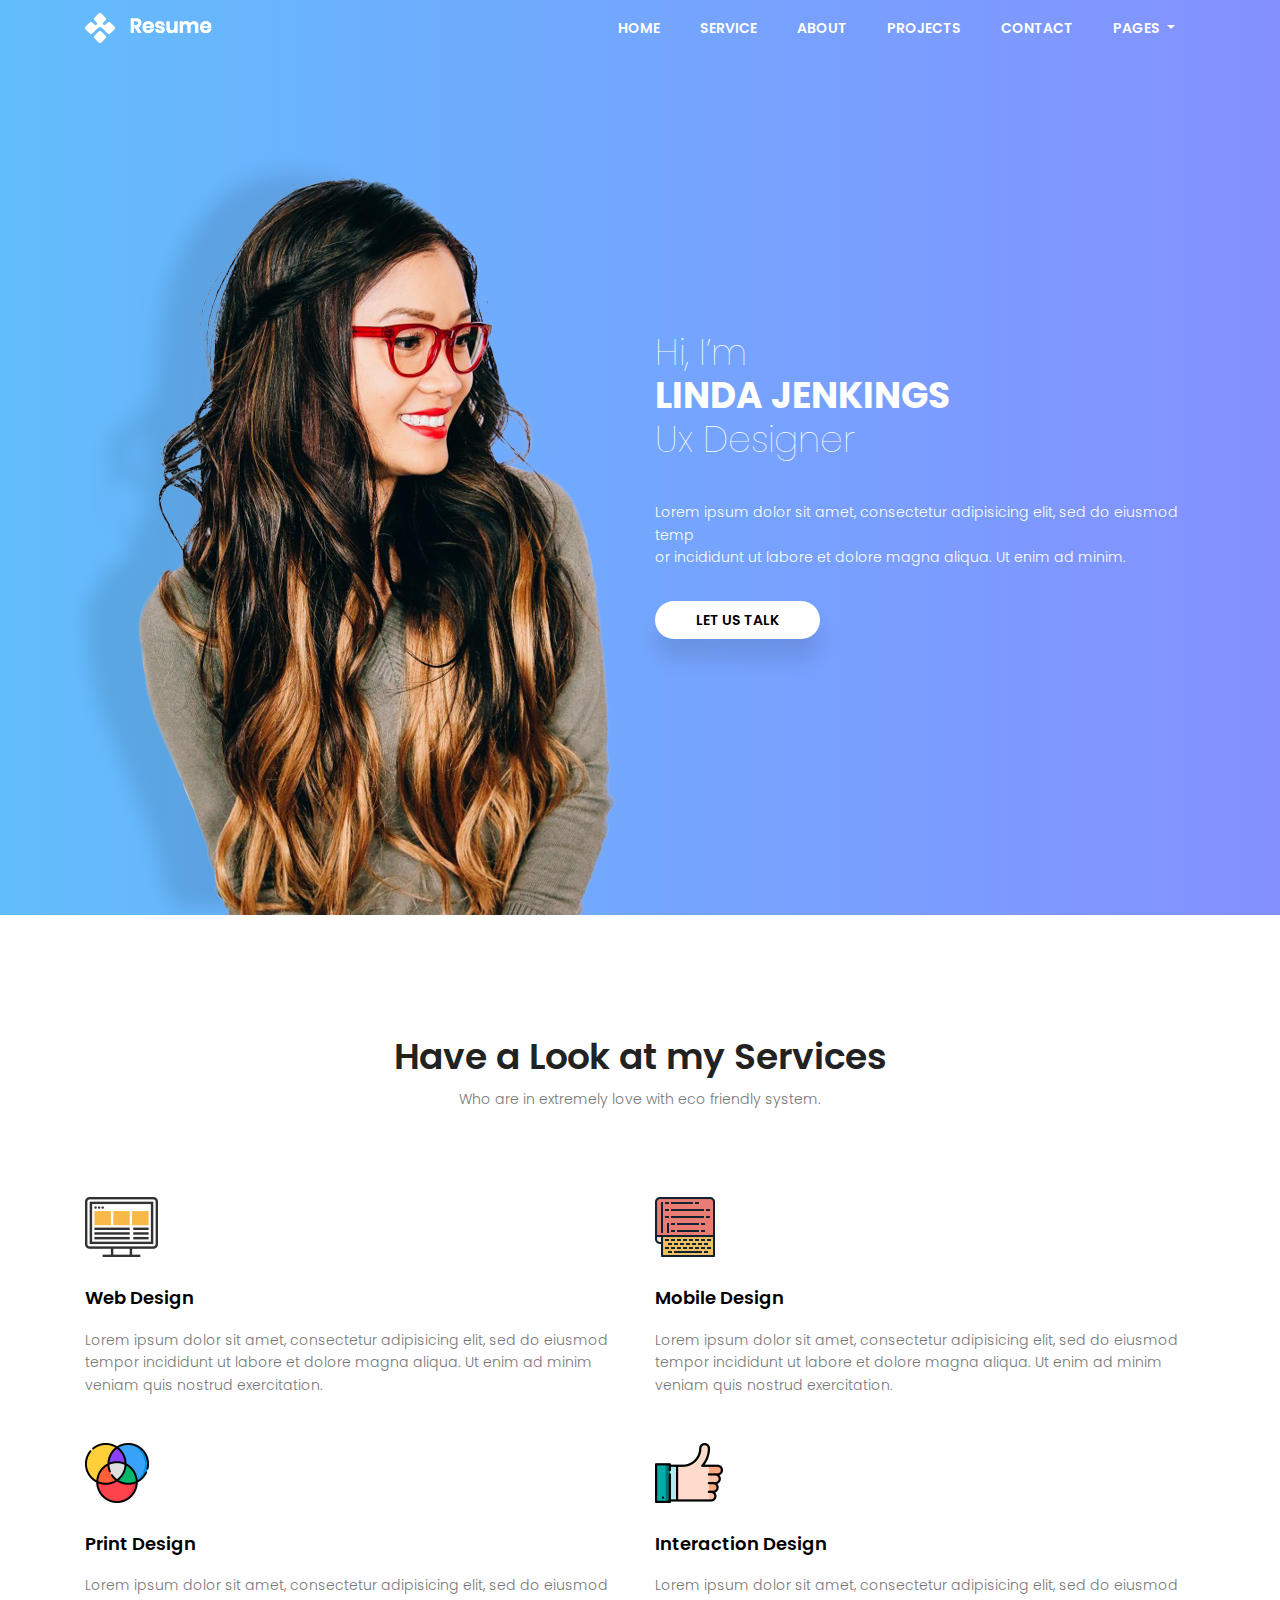
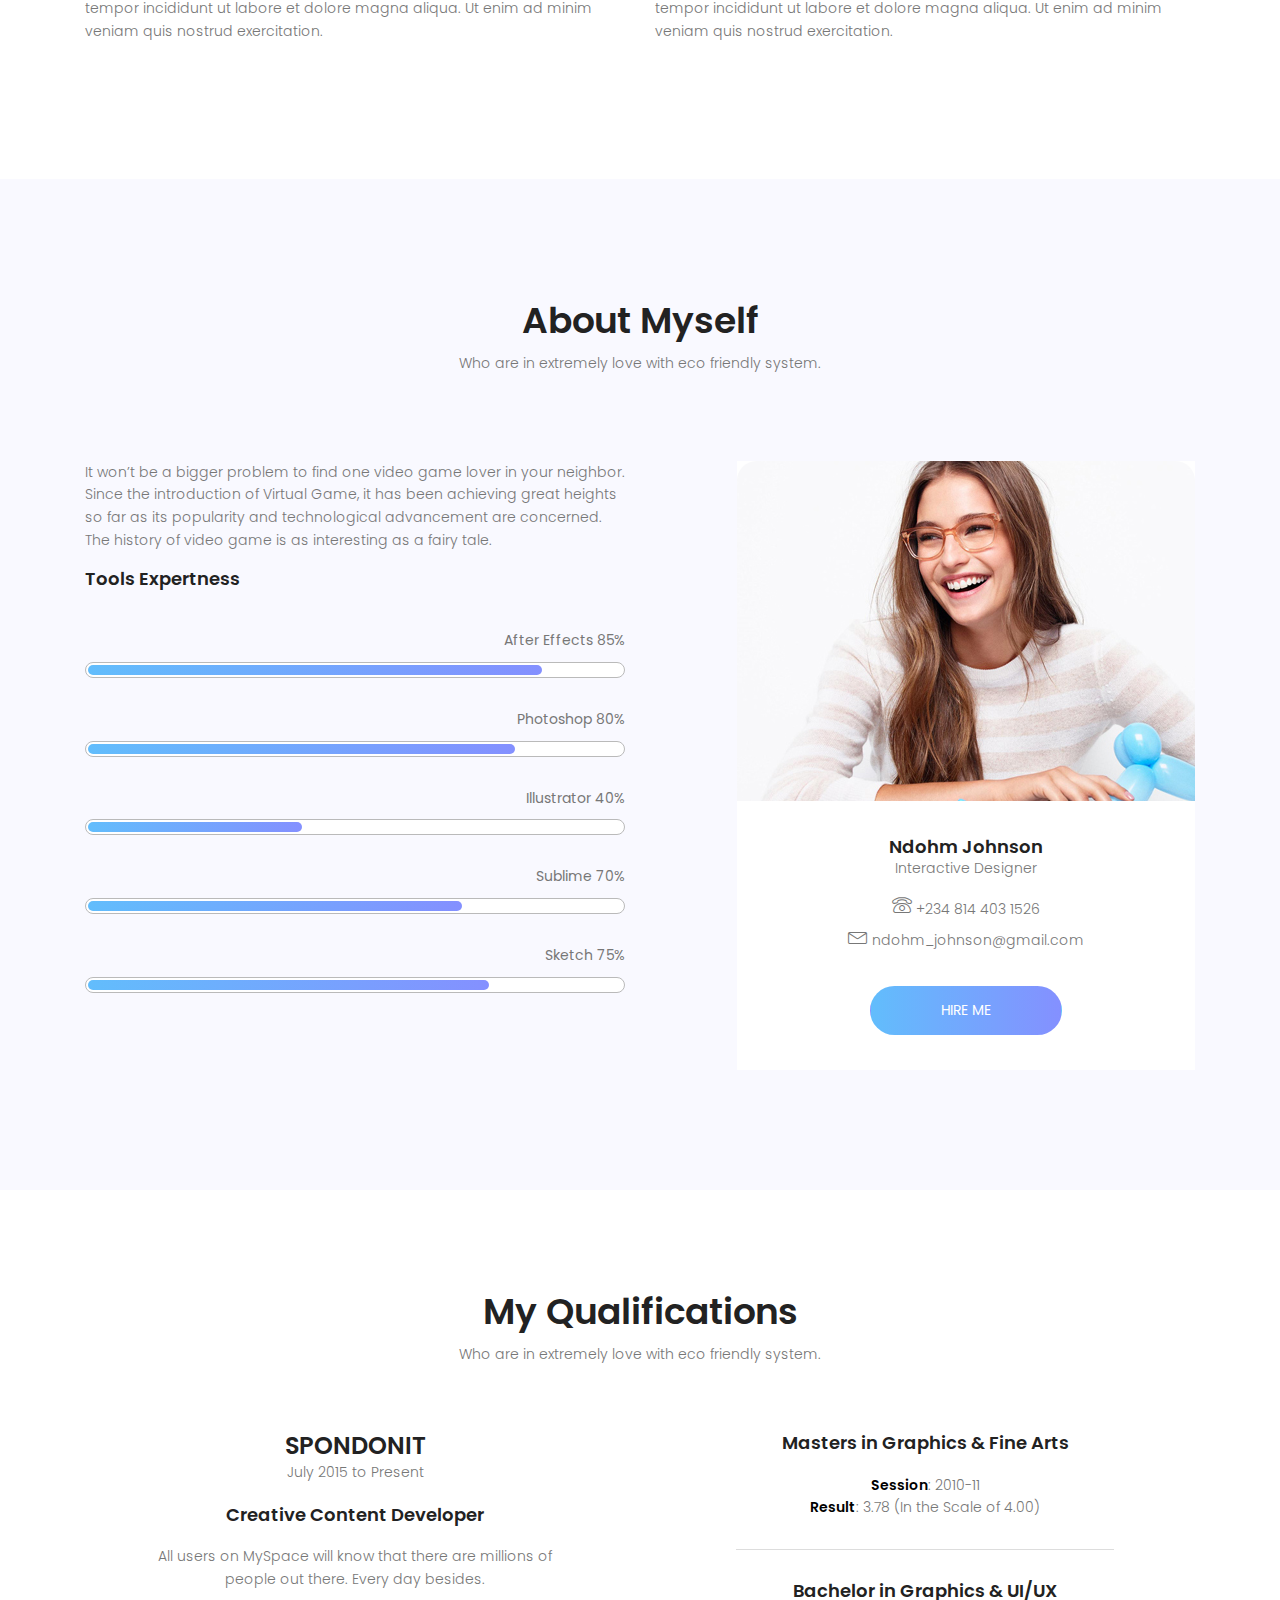
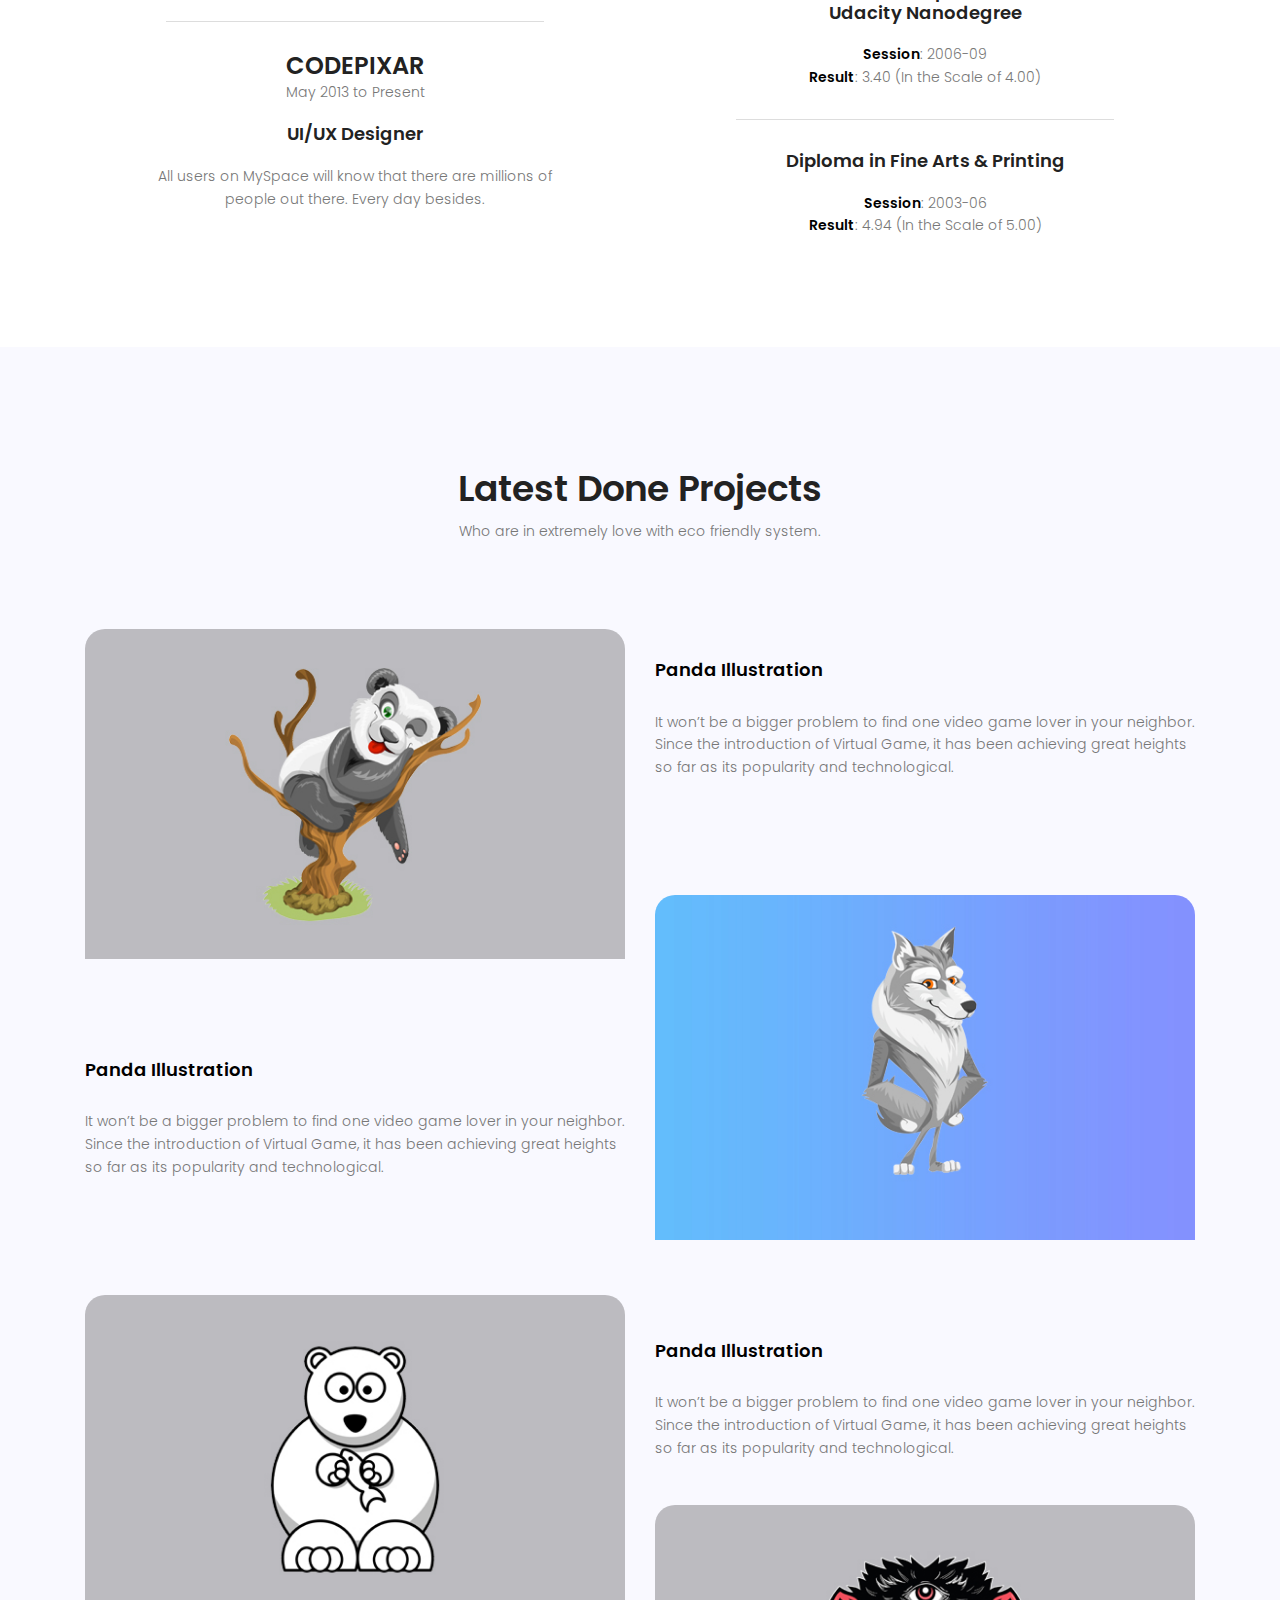
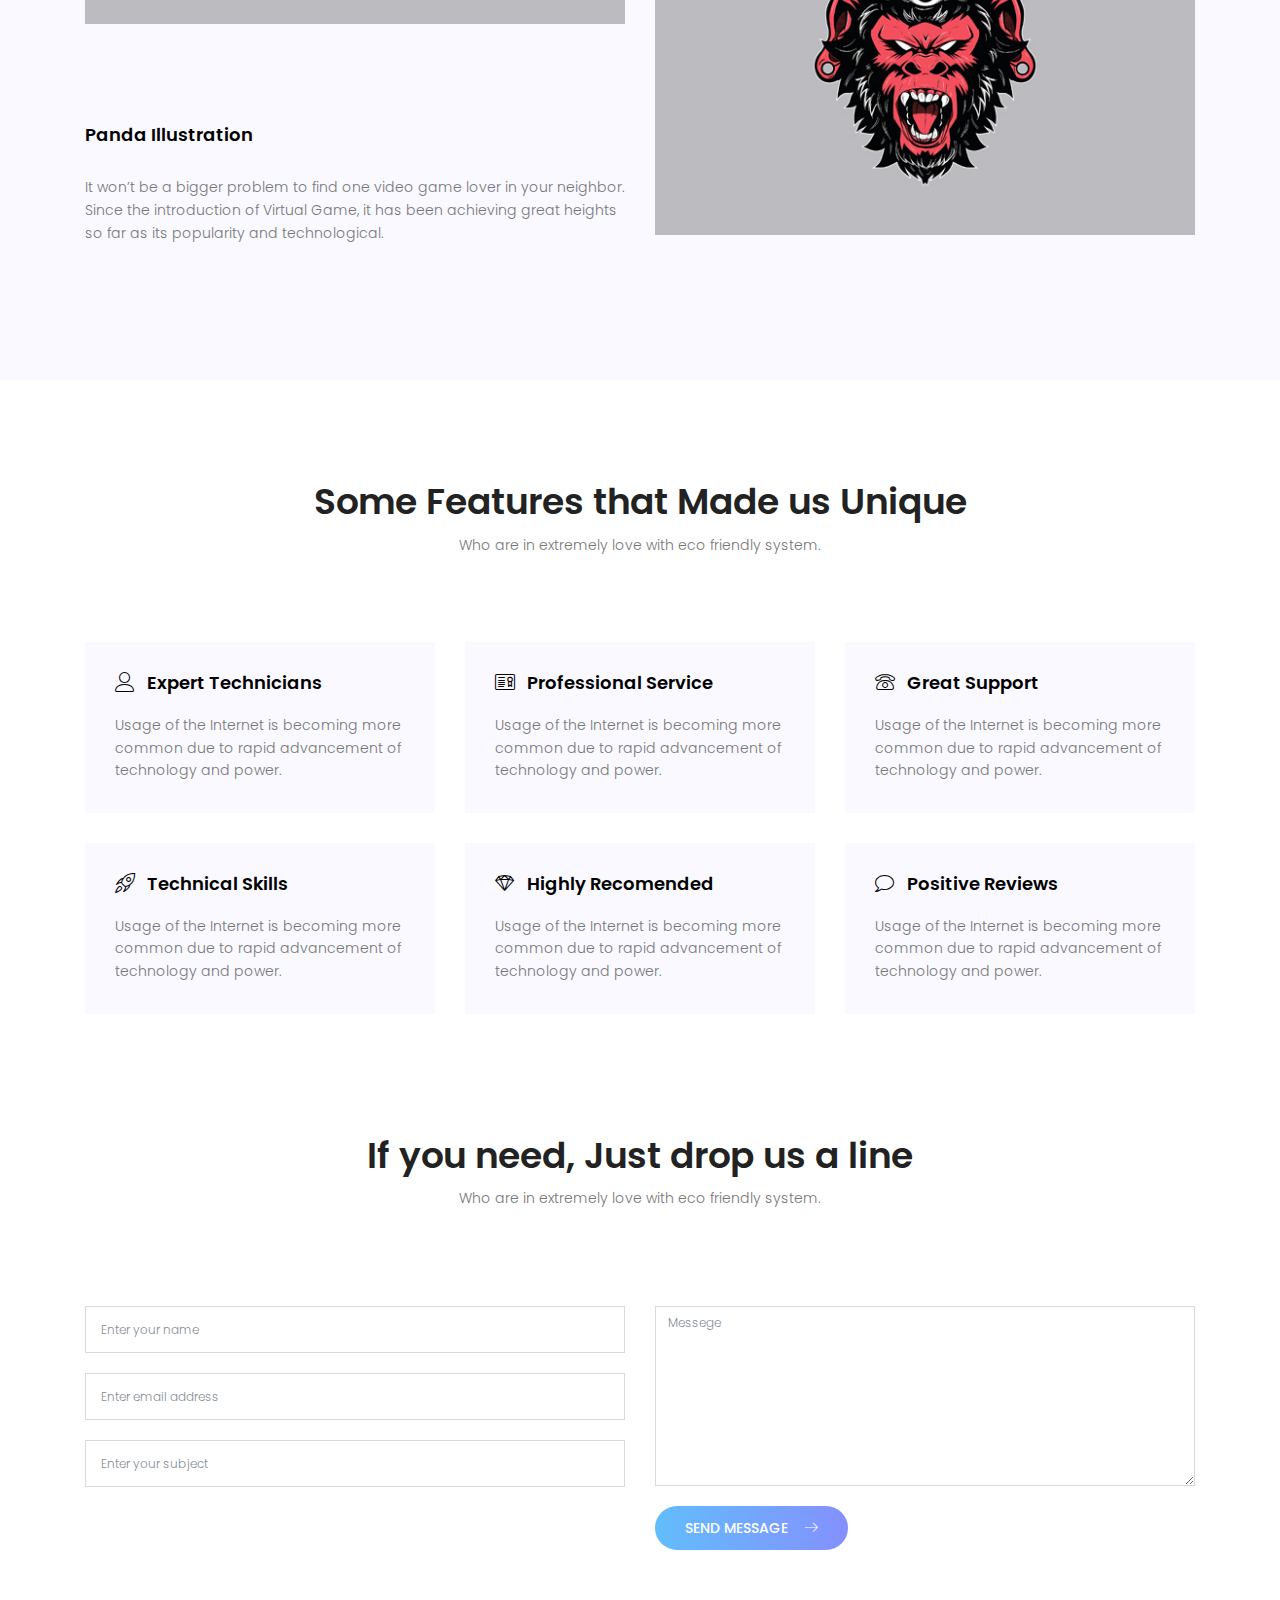
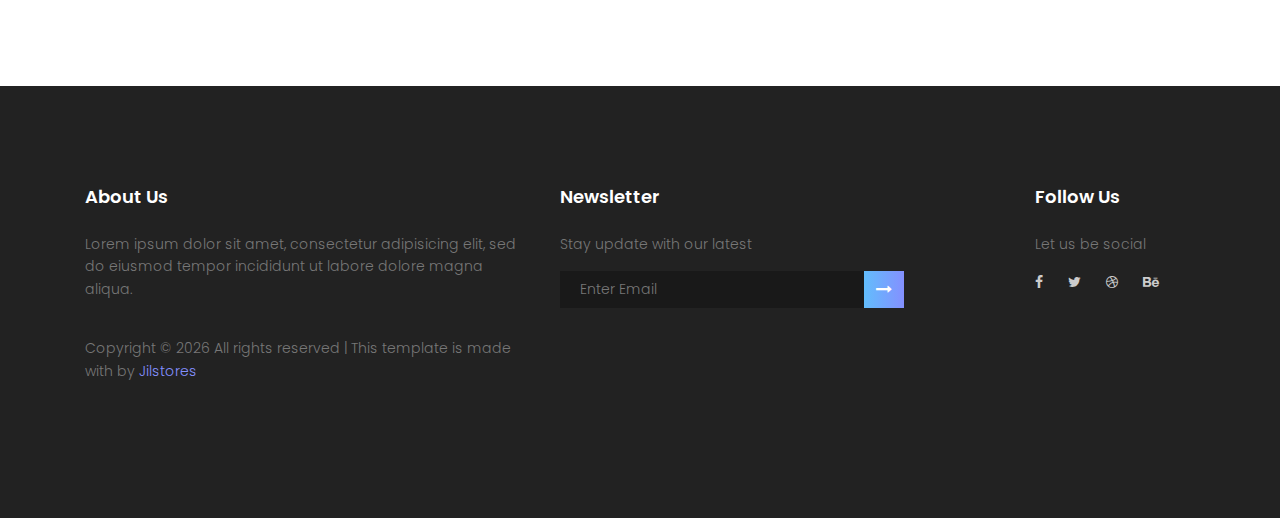
<file: index.html>
<!DOCTYPE html>
<html lang="zxx" class="no-js">

<head>
    <!-- Mobile Specific Meta -->
    <meta name="viewport" content="width=device-width, initial-scale=1, shrink-to-fit=no">
    <!-- Favicon-->
    <link rel="shortcut icon" href="img/fav.png">
    <!-- Meta Description -->
    <meta name="description" content="">
    <!-- Meta Keyword -->
    <meta name="keywords" content="">
    <!-- meta character set -->
    <meta charset="UTF-8">
    <!-- Site Title -->
    <title>Resume</title>
    <link rel="manifest" href="./manifest.webmanifest">

    <link href="https://fonts.googleapis.com/css?family=Poppins:100,200,400,300,500,600,700" rel="stylesheet">
    <!--
			CSS
			============================================= -->
    <link rel="stylesheet" href="css/linearicons.css">
    <link rel="stylesheet" href="css/font-awesome.min.css">
    <link rel="stylesheet" href="css/bootstrap.css">
    <link rel="stylesheet" href="css/magnific-popup.css">
    <link rel="stylesheet" href="css/owl.carousel.css">
    <link rel="stylesheet" href="css/main.css">

</head>

<body>
    <!-- start banner Area -->
    <section class="banner-area" id="home">
        <!-- Start Header Area -->
        <header class="default-header">
            <nav class="navbar navbar-expand-lg  navbar-light">
                <div class="container">
                    <a class="navbar-brand" href="index.html">
                        <img src="img/logo.png" alt="">
                    </a>
                    <button class="navbar-toggler" type="button" data-toggle="collapse" data-target="#navbarSupportedContent" aria-controls="navbarSupportedContent" aria-expanded="false" aria-label="Toggle navigation">
							    <span class="text-white lnr lnr-menu"></span>
							  </button>

                    <div class="collapse navbar-collapse justify-content-end align-items-center" id="navbarSupportedContent">
                        <ul class="navbar-nav">
                            <li><a href="#home">Home</a></li>
                            <li><a href="#service">Service</a></li>
                            <li><a href="#about">About</a></li>
                            <li><a href="#project">Projects</a></li>
                            <li><a href="#contact">Contact</a></li>
                            <!-- Dropdown -->
                            <li class="dropdown">
                                <a class="dropdown-toggle" href="#" id="navbardrop" data-toggle="dropdown">
								        Pages
								      </a>
                                <div class="dropdown-menu">
                                    <a class="dropdown-item" href="generic.html">Generic</a>
                                    <a class="dropdown-item" href="elements.html">Elements</a>
                                </div>
                            </li>
                        </ul>
                    </div>
                </div>
            </nav>
        </header>
        <!-- End Header Area -->
        <div class="container">
            <div class="row justify-content-start align-items-center">
                <div class="col-lg-6 col-md-12 no-padding banner-right">
                    <img class="img-fluid" src="img/header-img.png" alt="">
                </div>
                <div class="col-lg-6 col-md-12 banner-left">
                    <h1 class="text-white">
                        Hi, I’m <br>
                        <span>Linda Jenkings</span> <br> Ux Designer
                    </h1>
                    <p class="mx-auto text-white  mt-20 mb-40">
                        Lorem ipsum dolor sit amet, consectetur adipisicing elit, sed do eiusmod temp <br> or incididunt ut labore et dolore magna aliqua. Ut enim ad minim.
                    </p>
                    <a href="#" class="text-uppercase header-btn">Let Us Talk</span></a>
                </div>
            </div>
        </div>
    </section>
    <!-- End banner Area -->

    <!-- Start service Area -->
    <section class="service-area section-gap" id="service">
        <div class="container">
            <div class="row d-flex justify-content-center">
                <div class="menu-content pb-70 col-lg-8">
                    <div class="title text-center">
                        <h1 class="mb-10">Have a Look at my Services</h1>
                        <p>Who are in extremely love with eco friendly system.</p>
                    </div>
                </div>
            </div>
            <div class="row">
                <div class="single-service col-lg-6 col-md-6 mb-30">
                    <div class="icon">
                        <img src="img/s1.png" alt="">
                    </div>
                    <div class="dec">
                        <h4 class="mt-30"><a href="#">Web Design</a></h4>
                        <p class="mt-20">
                            Lorem ipsum dolor sit amet, consectetur adipisicing elit, sed do eiusmod tempor incididunt ut labore et dolore magna aliqua. Ut enim ad minim veniam quis nostrud exercitation.
                        </p>
                    </div>
                </div>
                <div class="single-service col-lg-6 col-md-6 mb-30">
                    <div class="icon">
                        <img src="img/s2.png" alt="">
                    </div>
                    <div class="dec">
                        <h4 class="mt-30"><a href="#">Mobile Design</a></h4>
                        <p class="mt-20">
                            Lorem ipsum dolor sit amet, consectetur adipisicing elit, sed do eiusmod tempor incididunt ut labore et dolore magna aliqua. Ut enim ad minim veniam quis nostrud exercitation.
                        </p>
                    </div>
                </div>
                <div class="single-service col-lg-6 col-md-6">
                    <div class="icon">
                        <img src="img/s3.png" alt="">
                    </div>
                    <div class="dec">
                        <h4 class="mt-30"><a href="#">Print Design</a></h4>
                        <p class="mt-20">
                            Lorem ipsum dolor sit amet, consectetur adipisicing elit, sed do eiusmod tempor incididunt ut labore et dolore magna aliqua. Ut enim ad minim veniam quis nostrud exercitation.
                        </p>
                    </div>
                </div>
                <div class="single-service col-lg-6 col-md-6">
                    <div class="icon">
                        <img src="img/s4.png" alt="">
                    </div>
                    <div class="dec">
                        <h4 class="mt-30"><a href="#">Interaction Design</a></h4>
                        <p class="mt-20">
                            Lorem ipsum dolor sit amet, consectetur adipisicing elit, sed do eiusmod tempor incididunt ut labore et dolore magna aliqua. Ut enim ad minim veniam quis nostrud exercitation.
                        </p>
                    </div>
                </div>
            </div>
        </div>
    </section>
    <!-- End service Area -->

    <!-- Start about Area -->
    <section class="about-area section-gap" id="about">
        <div class="container">
            <div class="row d-flex justify-content-center">
                <div class="menu-content pb-70 col-lg-8">
                    <div class="title text-center">
                        <h1 class="mb-10">About Myself</h1>
                        <p>Who are in extremely love with eco friendly system.</p>
                    </div>
                </div>
            </div>
            <div class="row">
                <div class="col-lg-6 about-left">
                    <p>
                        It won’t be a bigger problem to find one video game lover in your neighbor. Since the introduction of Virtual Game, it has been achieving great heights so far as its popularity and technological advancement are concerned. The history of video game is
                        as interesting as a fairy tale.
                    </p>
                    <h4 class="pb-40">Tools Expertness</h4>
                    <div class="skillbar" data-percent="85%">
                        <div class="skill-bar-percent">After Effects 85%</div>
                        <div class="skillwrap">
                            <div class="skillbar-bar" style="width: 85%;"></div>
                        </div>
                    </div>

                    <div class="skillbar" data-percent="80%">
                        <div class="skill-bar-percent">Photoshop 80%</div>
                        <div class="skillwrap">
                            <div class="skillbar-bar" style="width: 80%;"></div>
                        </div>
                    </div>

                    <div class="skillbar" data-percent="40%">
                        <div class="skill-bar-percent">Illustrator 40%</div>
                        <div class="skillwrap">
                            <div class="skillbar-bar" style="width: 40%;"></div>
                        </div>
                    </div>

                    <div class="skillbar" data-percent="70%">
                        <div class="skill-bar-percent">Sublime 70%</div>
                        <div class="skillwrap">
                            <div class="skillbar-bar" style="width: 70%;"></div>
                        </div>
                    </div>

                    <div class="skillbar" data-percent="75%">
                        <div class="skill-bar-percent">Sketch 75%</div>
                        <div class="skillwrap">
                            <div class="skillbar-bar" style="width: 75%;"></div>
                        </div>
                    </div>
                </div>
                <div class="col-lg-6 about-right justify-content-end d-flex">
                    <div class="myself-wrap">
                        <img class="img-fluid" src="img/about-img.jpg" alt="">
                        <div class="desc">
                            <h4>Ndohm Johnson</h4>
                            <p class="pb-10">Interactive Designer</p>
                            <p><span class="lnr lnr-phone"></span> +234 814 403 1526</p>
                            <p><span class="lnr lnr-envelope"></span> ndohm_johnson@gmail.com</p>
                            <a class="mt-30 text-uppercase talk-btn" href="#">Hire Me</span></a>
                        </div>
                    </div>
                </div>
            </div>
        </div>
    </section>
    <!-- End about Area -->

    <!-- Start qualification Area -->
    <section class="qualification-area pt-100 pb-80">
        <div class="container">
            <div class="row d-flex justify-content-center">
                <div class="menu-content pb-20 col-lg-8">
                    <div class="title text-center">
                        <h1 class="mb-10">My Qualifications</h1>
                        <p>Who are in extremely love with eco friendly system.</p>
                    </div>
                </div>
            </div>
            <div class="row d-flex justify-content-center">
                <div class="col-lg-6 col-md-6 qty-left">
                    <div class="single-qly">
                        <h3 class="text-uppercase">Spondonit</h3>
                        <p>July 2015 to Present</p>
                        <h4 class="pt-20 pb-20">Creative Content Developer</h4>
                        <p>
                            All users on MySpace will know that there are millions of <br>people out there. Every day besides.
                        </p>
                    </div>
                    <div class="btm-border d-block mx-auto"></div>
                    <div class="single-qly">
                        <h3 class="text-uppercase">Codepixar</h3>
                        <p>May 2013 to Present</p>
                        <h4 class="pt-20 pb-20">UI/UX Designer</h4>
                        <p>
                            All users on MySpace will know that there are millions of <br>people out there. Every day besides.
                        </p>
                    </div>
                </div>
                <div class="col-lg-6 col-md-6 qty-right">
                    <div class="single-qly">
                        <h4 class="pb-20">Masters in Graphics & Fine Arts</h4>
                        <p><b>Session</b>: 2010-11</p>
                        <p><b>Result</b>: 3.78 (In the Scale of 4.00)</p>
                    </div>
                    <div class="btm-border d-block mx-auto"></div>
                    <div class="single-qly">
                        <h4 class="pb-20">Bachelor in Graphics & UI/UX <br> Udacity Nanodegree</h4>
                        <p><b>Session</b>: 2006-09</p>
                        <p><b>Result</b>: 3.40 (In the Scale of 4.00)</p>
                    </div>
                    <div class="btm-border d-block mx-auto"></div>
                    <div class="single-qly">
                        <h4 class="pb-20">Diploma in Fine Arts & Printing</h4>
                        <p><b>Session</b>: 2003-06</p>
                        <p><b>Result</b>: 4.94 (In the Scale of 5.00)</p>
                    </div>
                </div>
            </div>
        </div>
    </section>
    <!-- End qualification Area -->

    <!-- Start project Area -->
    <section class="project-area section-gap" id="project">
        <div class="container">
            <div class="row d-flex justify-content-center">
                <div class="menu-content pb-70 col-lg-8">
                    <div class="title text-center">
                        <h1 class="mb-10">Latest Done Projects</h1>
                        <p>Who are in extremely love with eco friendly system.</p>
                    </div>
                </div>
            </div>
            <div class="row">
                <div class="col-lg-6 project-left">
                    <div class="single-project pb-100">
                        <img class="img-fluid" src="img/l1.jpg" alt="">
                        <h4 class="pt-100 pb-30"><a href="#">Panda Illustration</a></h4>
                        <p>
                            It won’t be a bigger problem to find one video game lover in your neighbor. Since the introduction of Virtual Game, it has been achieving great heights so far as its popularity and technological.
                        </p>
                    </div>
                    <div class="single-project">
                        <img class="img-fluid" src="img/l3.jpg" alt="">
                        <h4 class="pt-100 pb-30"><a href="#">Panda Illustration</a></h4>
                        <p>
                            It won’t be a bigger problem to find one video game lover in your neighbor. Since the introduction of Virtual Game, it has been achieving great heights so far as its popularity and technological.
                        </p>
                    </div>
                </div>
                <div class="col-lg-6 project-right">
                    <div class="single-project">
                        <h4 class="pt-30 pb-30"><a href="#">Panda Illustration</a></h4>
                        <p class=" pb-100">
                            It won’t be a bigger problem to find one video game lover in your neighbor. Since the introduction of Virtual Game, it has been achieving great heights so far as its popularity and technological.
                        </p>
                        <img class="img-fluid" src="img/l2.jpg" alt="">
                    </div>
                    <div class="single-project">
                        <h4 class="pt-100 pb-30"><a href="#">Panda Illustration</a></h4>
                        <p class=" pb-30">
                            It won’t be a bigger problem to find one video game lover in your neighbor. Since the introduction of Virtual Game, it has been achieving great heights so far as its popularity and technological.
                        </p>
                        <img class="img-fluid" src="img/l4.jpg" alt="">
                    </div>
                </div>
            </div>
        </div>
    </section>
    <!-- End project Area -->

    <!-- Start feature Area -->
    <section class="feature-area pt-100">
        <div class="container">
            <div class="row d-flex justify-content-center">
                <div class="menu-content pb-70 col-lg-8">
                    <div class="title text-center">
                        <h1 class="mb-10">Some Features that Made us Unique</h1>
                        <p>Who are in extremely love with eco friendly system.</p>
                    </div>
                </div>
            </div>
            <div class="row">
                <div class="col-lg-4 col-md-6 ">
                    <div class="single-feature mb-30">
                        <div class="title d-flex flex-row pb-20">
                            <span class="lnr lnr-user"></span>
                            <h4><a href="#">Expert Technicians</a></h4>
                        </div>
                        <p>
                            Usage of the Internet is becoming more common due to rapid advancement of technology and power.
                        </p>
                    </div>
                </div>
                <div class="col-lg-4 col-md-6 ">
                    <div class="single-feature mb-30">
                        <div class="title d-flex flex-row pb-20">
                            <span class="lnr lnr-license"></span>
                            <h4><a href="#">Professional Service</a></h4>
                        </div>
                        <p>
                            Usage of the Internet is becoming more common due to rapid advancement of technology and power.
                        </p>
                    </div>
                </div>
                <div class="col-lg-4 col-md-6 ">
                    <div class="single-feature mb-30">
                        <div class="title d-flex flex-row pb-20">
                            <span class="lnr lnr-phone"></span>
                            <h4><a href="#">Great Support</a></h4>
                        </div>
                        <p>
                            Usage of the Internet is becoming more common due to rapid advancement of technology and power.
                        </p>
                    </div>
                </div>
                <div class="col-lg-4 col-md-6 ">
                    <div class="single-feature">
                        <div class="title d-flex flex-row pb-20">
                            <span class="lnr lnr-rocket"></span>
                            <h4><a href="#">Technical Skills</a></h4>
                        </div>
                        <p>
                            Usage of the Internet is becoming more common due to rapid advancement of technology and power.
                        </p>
                    </div>
                </div>
                <div class="col-lg-4 col-md-6 ">
                    <div class="single-feature">
                        <div class="title d-flex flex-row pb-20">
                            <span class="lnr lnr-diamond"></span>
                            <h4><a href="#">Highly Recomended</a></h4>
                        </div>
                        <p>
                            Usage of the Internet is becoming more common due to rapid advancement of technology and power.
                        </p>
                    </div>
                </div>
                <div class="col-lg-4 col-md-6 ">
                    <div class="single-feature">
                        <div class="title d-flex flex-row pb-20">
                            <span class="lnr lnr-bubble"></span>
                            <h4><a href="#">Positive Reviews</a></h4>
                        </div>
                        <p>
                            Usage of the Internet is becoming more common due to rapid advancement of technology and power.
                        </p>
                    </div>
                </div>
            </div>
        </div>
    </section>
    <!-- End feature Area -->

    <!-- start contact Area -->
    <section class="contact-area section-gap" id="contact">
        <div class="container">
            <div class="row d-flex justify-content-center">
                <div class="menu-content pb-20 col-lg-8">
                    <div class="title text-center">
                        <h1 class="mb-10">If you need, Just drop us a line</h1>
                        <p>Who are in extremely love with eco friendly system.</p>
                    </div>
                </div>
            </div>
            <form class="form-area mt-60" id="myForm" action="mail.php" method="post" class="contact-form text-right">
                <div class="row">
                    <div class="col-lg-6 form-group">
                        <input name="name" placeholder="Enter your name" onfocus="this.placeholder = ''" onblur="this.placeholder = 'Enter your name'" class="common-input mb-20 form-control" required="" type="text">

                        <input name="email" placeholder="Enter email address" pattern="[A-Za-z0-9._%+-]+@[A-Za-z0-9.-]+\.[A-Za-z]{1,63}$" onfocus="this.placeholder = ''" onblur="this.placeholder = 'Enter email address'" class="common-input mb-20 form-control" required="" type="email">

                        <input name="subject" placeholder="Enter your subject" onfocus="this.placeholder = ''" onblur="this.placeholder = 'Enter your subject'" class="common-input mb-20 form-control" required="" type="text">
                    </div>
                    <div class="col-lg-6 form-group">
                        <textarea class="common-textarea mt-10 form-control" name="message" placeholder="Messege" onfocus="this.placeholder = ''" onblur="this.placeholder = 'Messege'" required=""></textarea>
                        <button class="primary-btn mt-20">Send Message<span class="lnr lnr-arrow-right"></span></button>
                        <div class="alert-msg">
                        </div>
                    </div>
                </div>
            </form>

        </div>
    </section>
    <!-- end contact Area -->

    <!-- start footer Area -->
    <footer class="footer-area section-gap">
        <div class="container">
            <div class="row">
                <div class="col-lg-5  col-md-6 col-sm-6">
                    <div class="single-footer-widget">
                        <h6>About Us</h6>
                        <p>
                            Lorem ipsum dolor sit amet, consectetur adipisicing elit, sed do eiusmod tempor incididunt ut labore dolore magna aliqua.
                        </p>
                        <p class="footer-text">Copyright &copy;
                            <script>
                                document.write(new Date().getFullYear());
                            </script> All rights reserved | This template is made with by <a href="https://jilstores.com.ng" target="_blank">Jilstores</a></p>
                    </div>
                </div>
                <div class="col-lg-5  col-md-6 col-sm-6">
                    <div class="single-footer-widget">
                        <h6>Newsletter</h6>
                        <p>Stay update with our latest</p>
                        <div class="" id="mc_embed_signup">

                            <form target="_blank" novalidate="true" action="https://spondonit.us12.list-manage.com/subscribe/post?u=1462626880ade1ac87bd9c93a&amp;id=92a4423d01" method="get" class="form-inline">

                                <div class="d-flex flex-row">

                                    <input class="form-control" name="EMAIL" placeholder="Enter Email" onfocus="this.placeholder = ''" onblur="this.placeholder = 'Enter Email '" required="" type="email">


                                    <button class="click-btn btn btn-default"><i class="fa fa-long-arrow-right" aria-hidden="true"></i></button>
                                    <div style="position: absolute; left: -5000px;">
                                        <input name="b_36c4fd991d266f23781ded980_aefe40901a" tabindex="-1" value="" type="text">
                                    </div>

                                    <!-- <div class="col-lg-4 col-md-4">
												<button class="bb-btn btn"><span class="lnr lnr-arrow-right"></span></button>
											</div>  -->
                                </div>
                                <div class="info"></div>
                            </form>
                        </div>
                    </div>
                </div>
                <div class="col-lg-2 col-md-6 col-sm-6 social-widget">
                    <div class="single-footer-widget">
                        <h6>Follow Us</h6>
                        <p>Let us be social</p>
                        <div class="footer-social d-flex align-items-center">
                            <a href="#"><i class="fa fa-facebook"></i></a>
                            <a href="#"><i class="fa fa-twitter"></i></a>
                            <a href="#"><i class="fa fa-dribbble"></i></a>
                            <a href="#"><i class="fa fa-behance"></i></a>
                        </div>
                    </div>
                </div>
            </div>
        </div>
    </footer>
    <!-- End footer Area -->

    <script src="js/vendor/jquery-2.2.4.min.js"></script>
    <script src="https://cdnjs.cloudflare.com/ajax/libs/popper.js/1.11.0/umd/popper.min.js" integrity="sha384-b/U6ypiBEHpOf/4+1nzFpr53nxSS+GLCkfwBdFNTxtclqqenISfwAzpKaMNFNmj4" crossorigin="anonymous"></script>
    <script src="js/vendor/bootstrap.min.js"></script>
    <script src="js/jquery.ajaxchimp.min.js"></script>
    <script src="js/jquery.magnific-popup.min.js"></script>
    <script src="js/parallax.min.js"></script>
    <script src="js/owl.carousel.min.js"></script>
    <script src="js/jquery.sticky.js"></script>

    <script src="js/main.js"></script>
    <script>
        if ('serviceWorker' in navigator) {
            navigator.serviceWorker
                .register('/sw.js')
                .then(function() {
                    console.log("Service Worker Registered");
                });
        }
    </script>
</body>

</html>
</file>
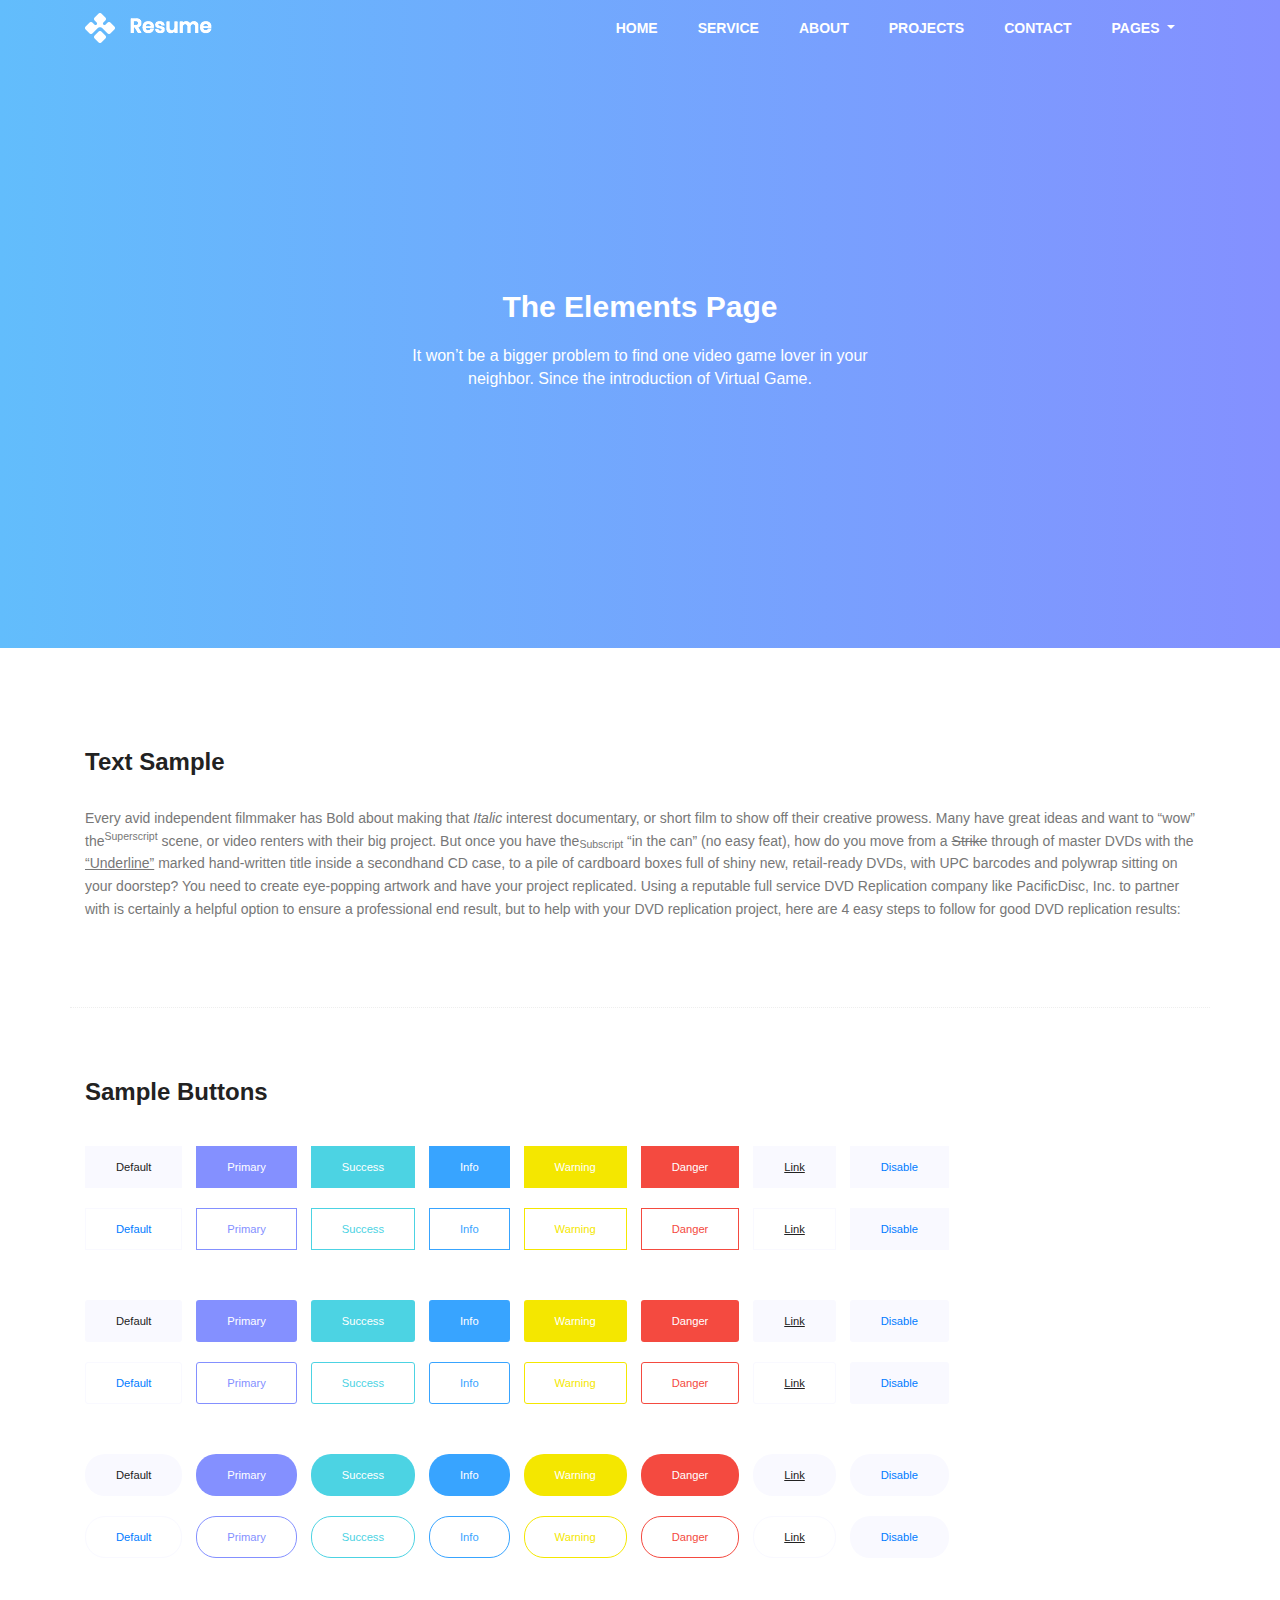
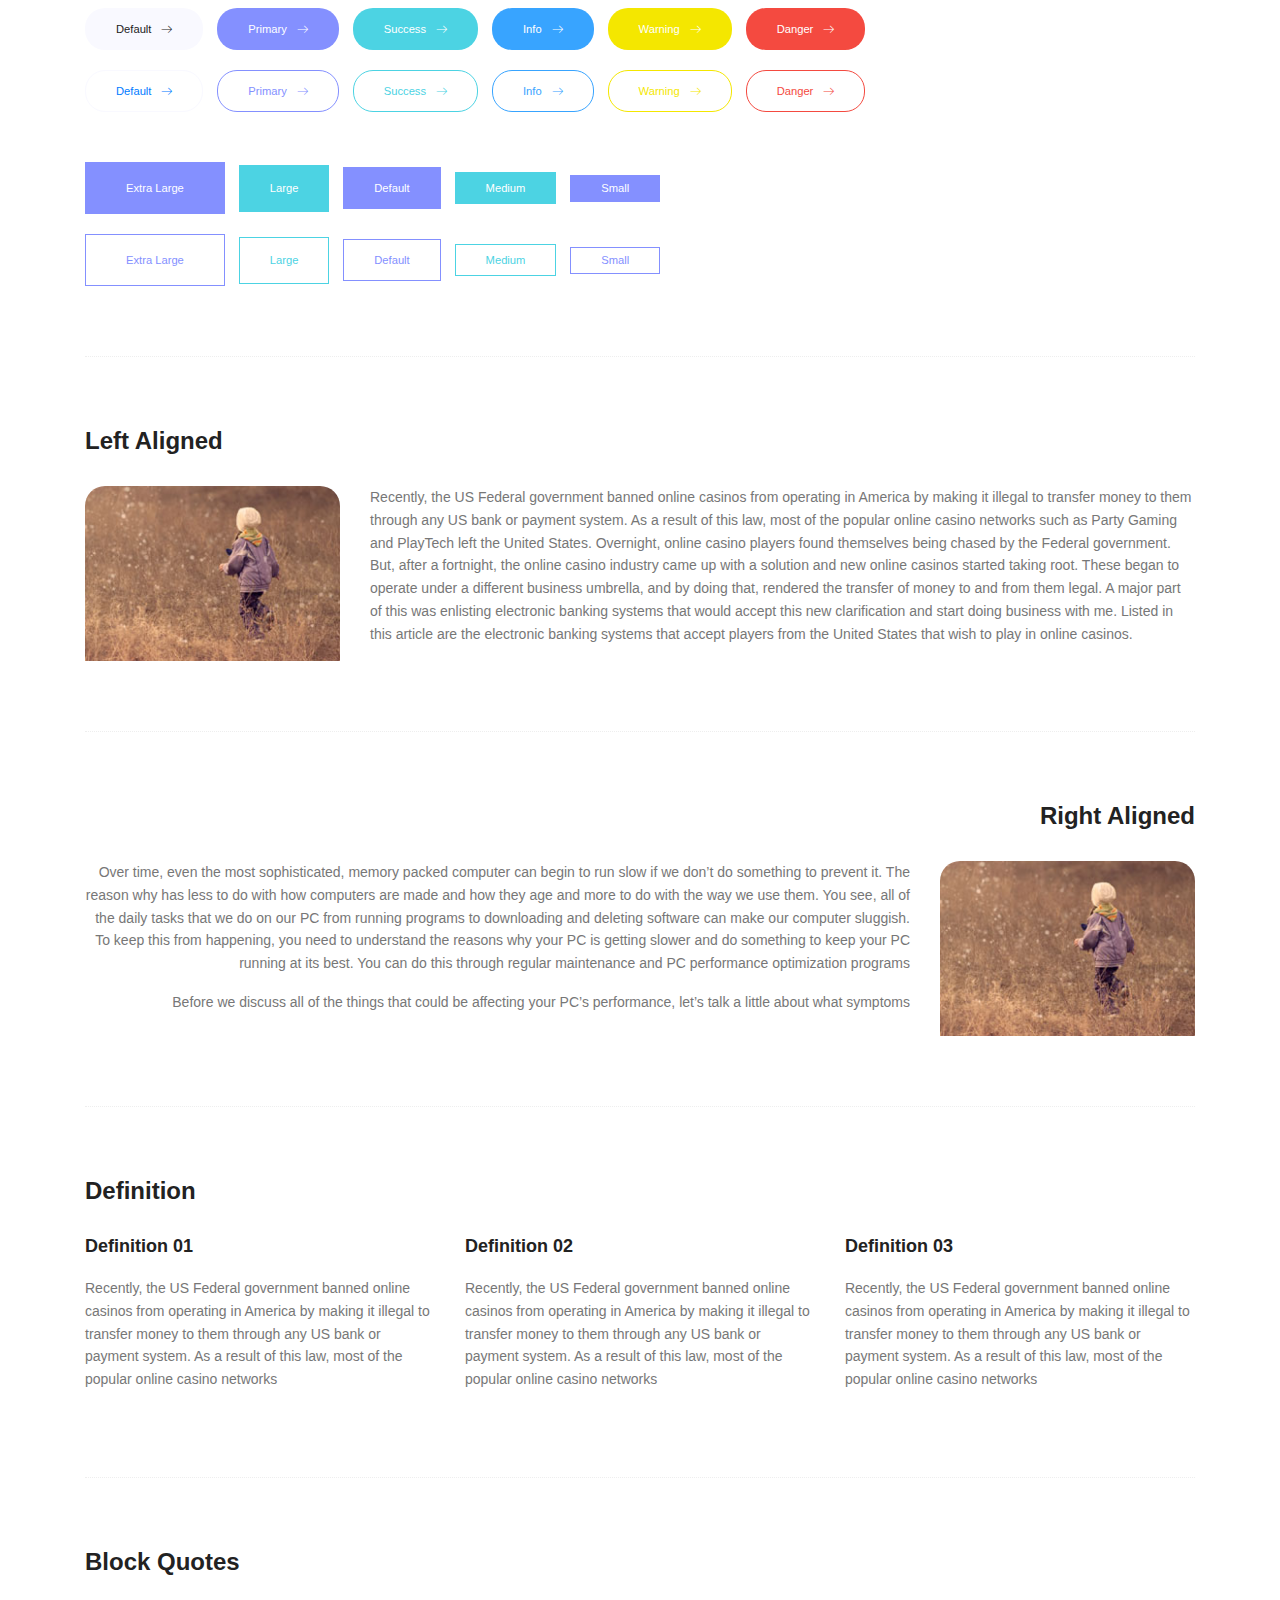
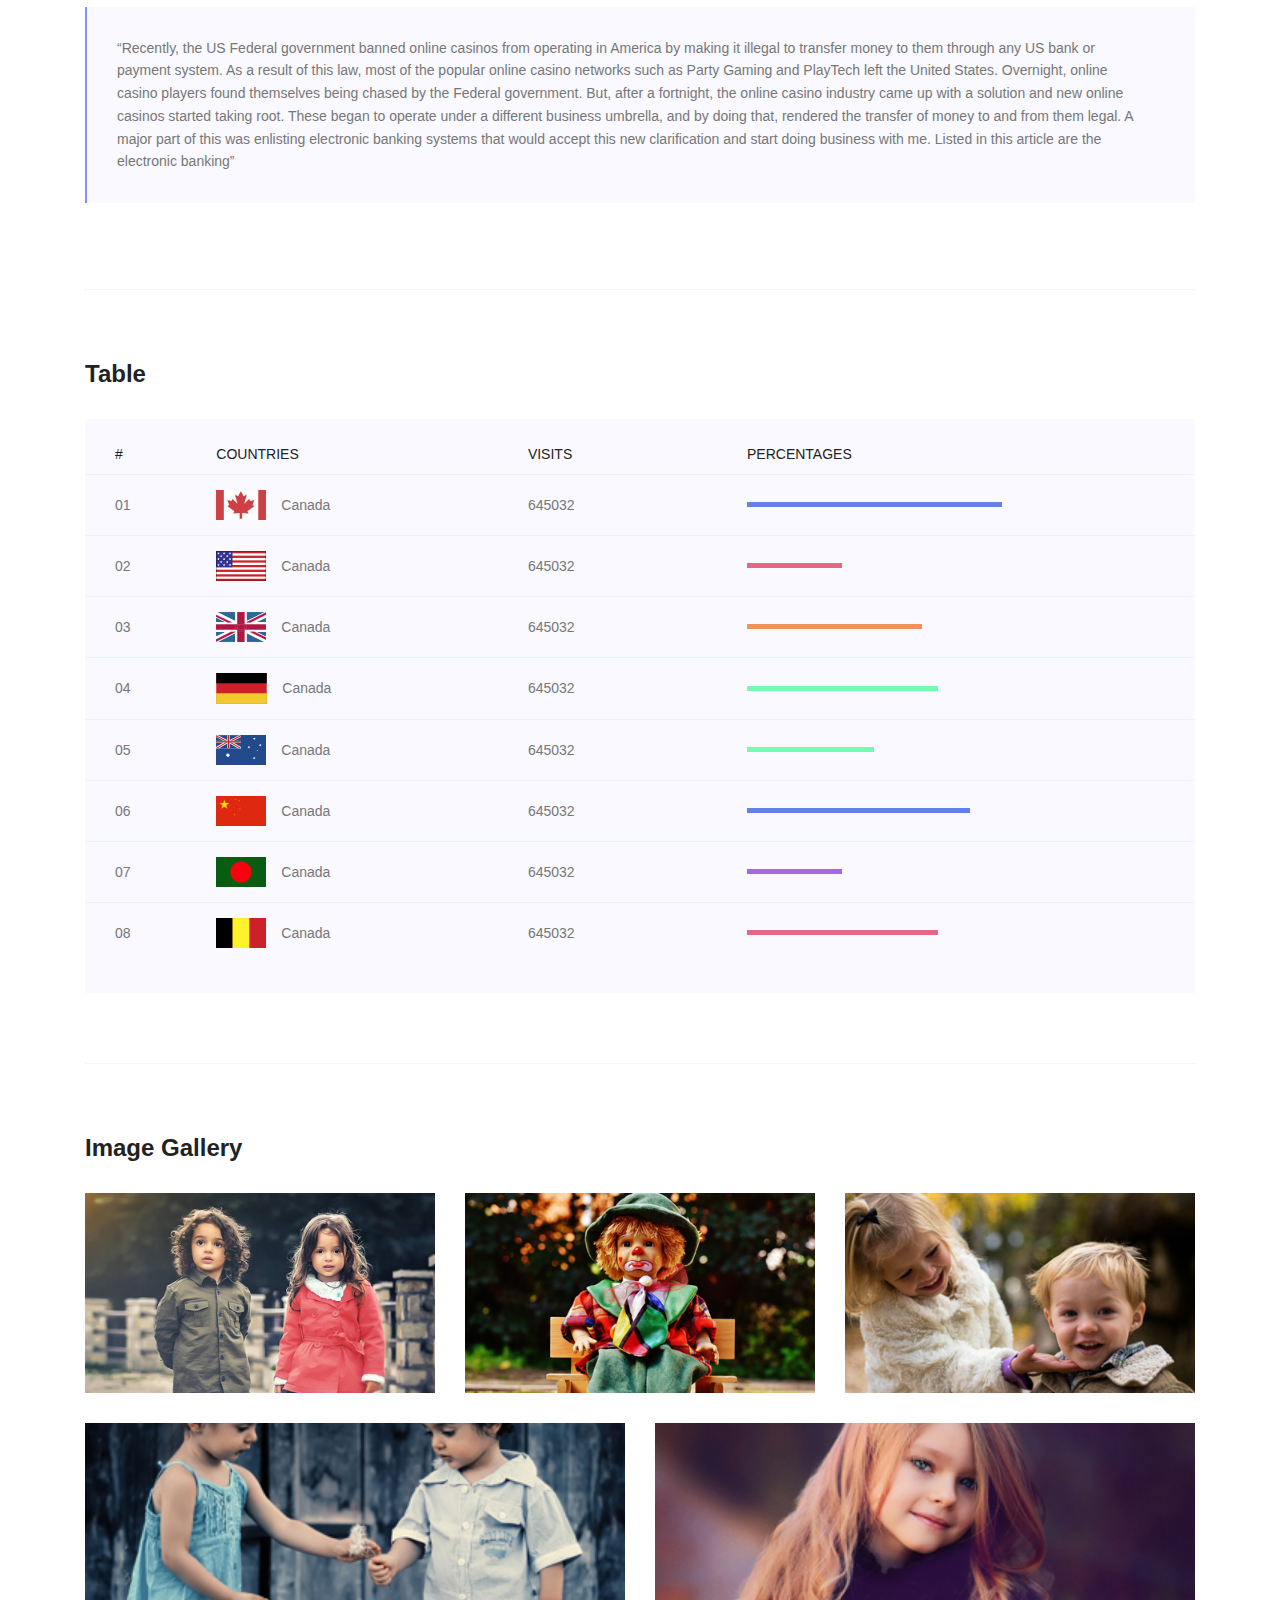
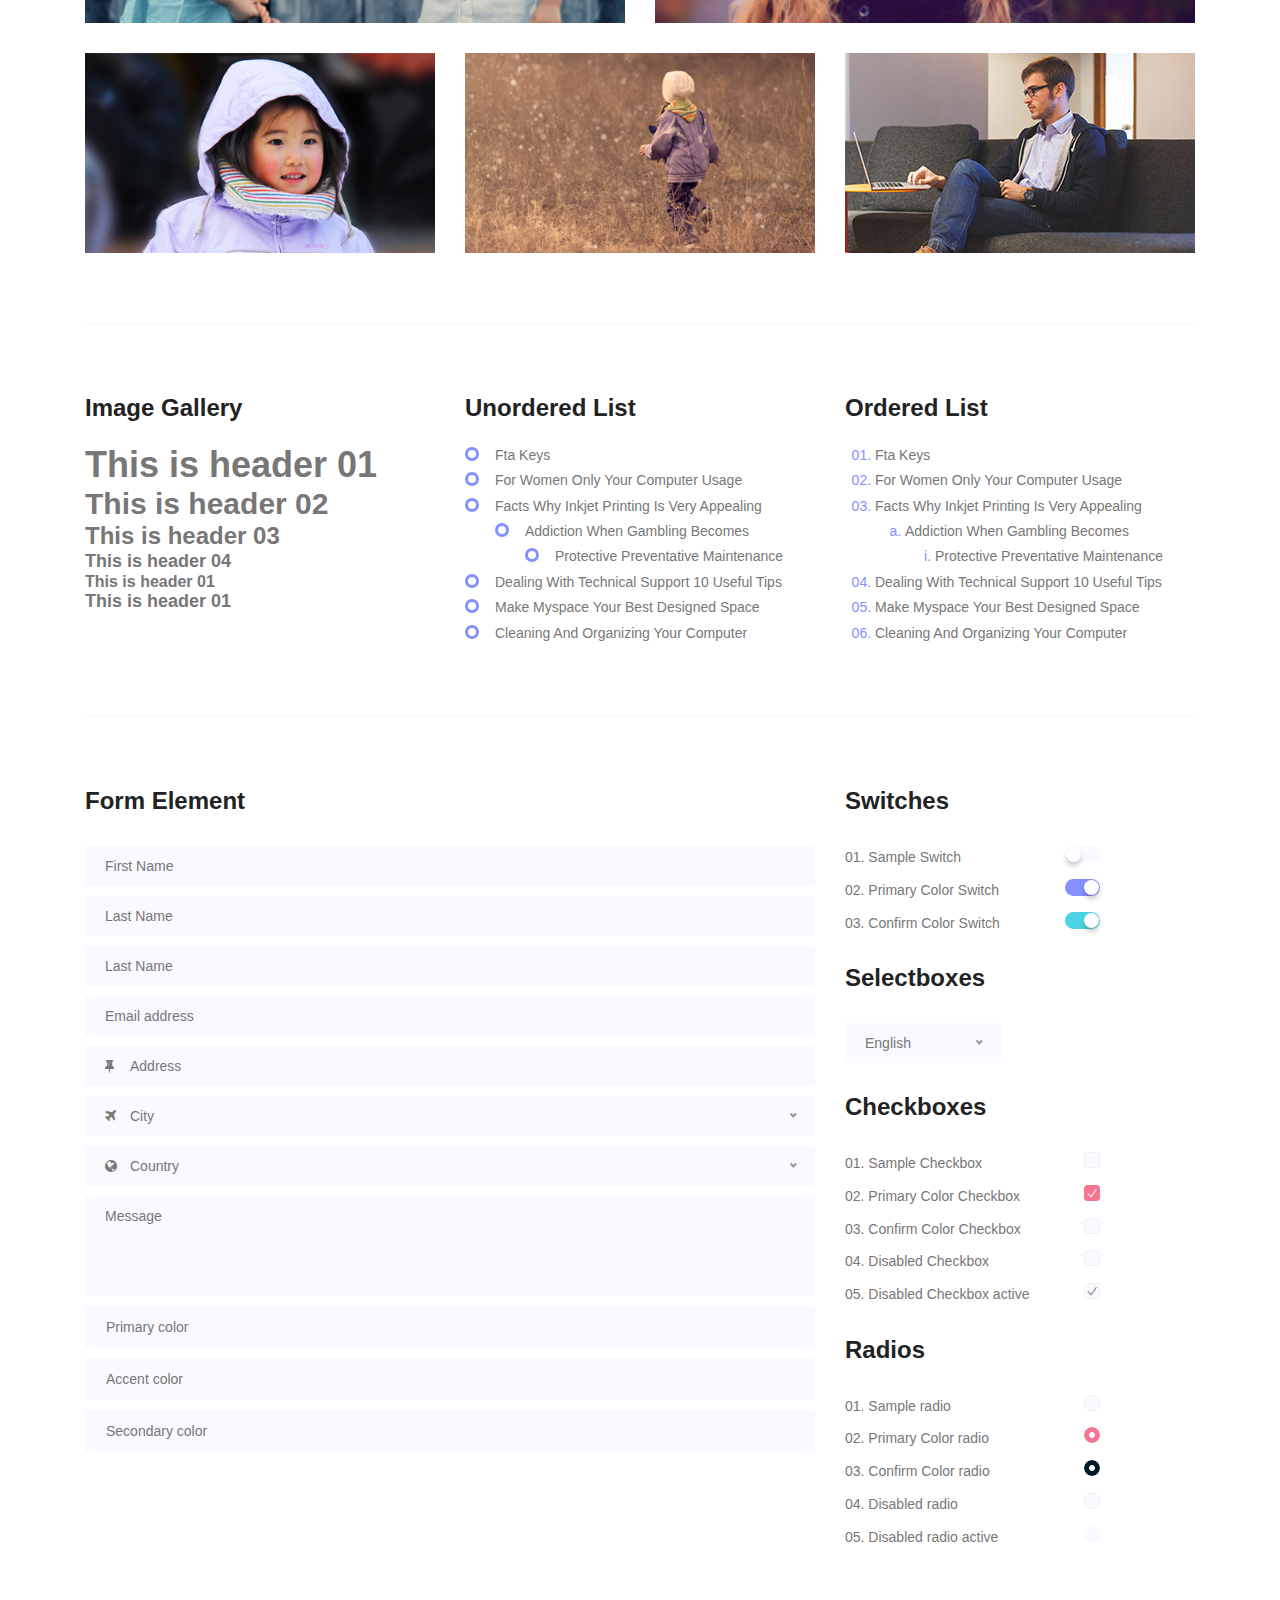
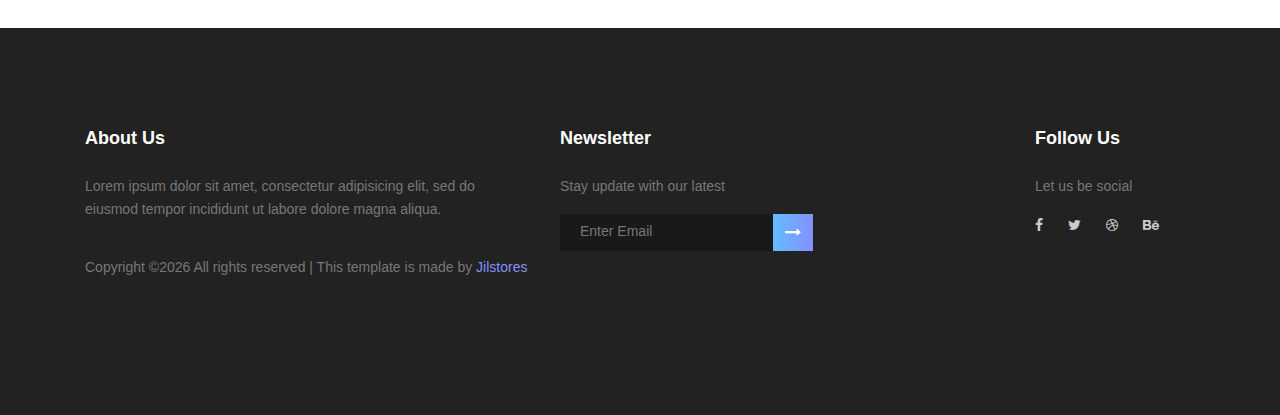
<file: elements.html>
<!DOCTYPE html>
	<html lang="zxx" class="no-js">
	<head>
		<!-- Mobile Specific Meta -->
		<meta name="viewport" content="width=device-width, initial-scale=1, shrink-to-fit=no">
		<!-- Favicon-->
		<link rel="shortcut icon" href="img/elements/fav.png">
		<!-- Author Meta -->
		<meta name="author" content="CodePixar">
		<!-- Meta Description -->
		<meta name="description" content="">
		<!-- Meta Keyword -->
		<meta name="keywords" content="">
		<!-- meta character set -->
		<meta charset="UTF-8">
		<!-- Site Title -->
		<title>Resume</title>

		<link href="https://fonts.googleapis.com/css?family=Poppins:100,200,400,300,500,600,700" rel="stylesheet"> 
			<!--
			CSS
			============================================= -->
			<link rel="stylesheet" href="css/linearicons.css">
			<link rel="stylesheet" href="css/owl.carousel.css">
			<link rel="stylesheet" href="css/font-awesome.min.css">
			<link rel="stylesheet" href="css/nice-select.css">			
			<link rel="stylesheet" href="css/magnific-popup.css">
			<link rel="stylesheet" href="css/bootstrap.css">
			<link rel="stylesheet" href="css/main.css">
		</head>
		<body>
			
			<!-- Start banner Area -->
			<section class="generic-banner relative">	
				<!-- Start Header Area -->
				<header class="default-header">
					<nav class="navbar navbar-expand-lg  navbar-light">
						<div class="container">
							  <a class="navbar-brand" href="index.html">
							  	<img src="img/logo.png" alt="">
							  </a>
							  <button class="navbar-toggler" type="button" data-toggle="collapse" data-target="#navbarSupportedContent" aria-controls="navbarSupportedContent" aria-expanded="false" aria-label="Toggle navigation">
							    <span class="text-white lnr lnr-menu"></span>
							  </button>

							  <div class="collapse navbar-collapse justify-content-end align-items-center" id="navbarSupportedContent">
							    <ul class="navbar-nav">
									<li><a href="index.html#home">Home</a></li>
									<li><a href="index.html#service">Service</a></li>
									<li><a href="index.html#about">About</a></li>
									<li><a href="index.html#project">Projects</a></li>
									<li><a href="index.html#contact">Contact</a></li>
								   <!-- Dropdown -->
								    <li class="dropdown">
								      <a class="dropdown-toggle" href="#" id="navbardrop" data-toggle="dropdown">
								        Pages
								      </a>
								      <div class="dropdown-menu">
								        <a class="dropdown-item" href="generic.html">Generic</a>
								        <a class="dropdown-item" href="elements.html">Elements</a>
								      </div>
								    </li>										
							    </ul>
							  </div>						
						</div>
					</nav>
				</header>
				<!-- End Header Area -->							
				<div class="container">
					<div class="row height align-items-center justify-content-center">
						<div class="col-lg-10">
							<div class="generic-banner-content">
								<h2 class="text-white">The Elements Page</h2>
								<p class="text-white">It won’t be a bigger problem to find one video game lover in your <br> neighbor. Since the introduction of Virtual Game.</p>
							</div>
						</div>
					</div>
				</div>
			</section>		
			<!-- End banner Area -->
			<!-- Start Sample Area -->
			<section class="sample-text-area">
				<div class="container">
					<h3 class="text-heading">Text Sample</h3>
					<p class="sample-text">
						Every avid independent filmmaker has <b>Bold</b> about making that <i>Italic</i> interest documentary, or short film to show off their creative prowess. Many have great ideas and want to “wow” the<sup>Superscript</sup> scene, or video renters with their big project.  But once you have the<sub>Subscript</sub> “in the can” (no easy feat), how do you move from a <del>Strike</del> through of master DVDs with the <u>“Underline”</u> marked hand-written title inside a secondhand CD case, to a pile of cardboard boxes full of shiny new, retail-ready DVDs, with UPC barcodes and polywrap sitting on your doorstep?  You need to create eye-popping artwork and have your project replicated. Using a reputable full service DVD Replication company like PacificDisc, Inc. to partner with is certainly a helpful option to ensure a professional end result, but to help with your DVD replication project, here are 4 easy steps to follow for good DVD replication results: 

					</p>
				</div>
			</section>
			<!-- End Sample Area -->
			<!-- Start Button -->
			<section class="button-area">
				<div class="container border-top-generic">
					<h3 class="text-heading">Sample Buttons</h3>
					<div class="button-group-area">
						<a href="#" class="genric-btn default">Default</a>
						<a href="#" class="genric-btn primary">Primary</a>
						<a href="#" class="genric-btn success">Success</a>
						<a href="#" class="genric-btn info">Info</a>
						<a href="#" class="genric-btn warning">Warning</a>
						<a href="#" class="genric-btn danger">Danger</a>
						<a href="#" class="genric-btn link">Link</a>
						<a href="#" class="genric-btn disable">Disable</a>
					</div>
					<div class="button-group-area mt-10">
						<a href="#" class="genric-btn default-border">Default</a>
						<a href="#" class="genric-btn primary-border">Primary</a>
						<a href="#" class="genric-btn success-border">Success</a>
						<a href="#" class="genric-btn info-border">Info</a>
						<a href="#" class="genric-btn warning-border">Warning</a>
						<a href="#" class="genric-btn danger-border">Danger</a>
						<a href="#" class="genric-btn link-border">Link</a>
						<a href="#" class="genric-btn disable">Disable</a>
					</div>
					<div class="button-group-area mt-40">
						<a href="#" class="genric-btn default radius">Default</a>
						<a href="#" class="genric-btn primary radius">Primary</a>
						<a href="#" class="genric-btn success radius">Success</a>
						<a href="#" class="genric-btn info radius">Info</a>
						<a href="#" class="genric-btn warning radius">Warning</a>
						<a href="#" class="genric-btn danger radius">Danger</a>
						<a href="#" class="genric-btn link radius">Link</a>
						<a href="#" class="genric-btn disable radius">Disable</a>
					</div>
					<div class="button-group-area mt-10">
						<a href="#" class="genric-btn default-border radius">Default</a>
						<a href="#" class="genric-btn primary-border radius">Primary</a>
						<a href="#" class="genric-btn success-border radius">Success</a>
						<a href="#" class="genric-btn info-border radius">Info</a>
						<a href="#" class="genric-btn warning-border radius">Warning</a>
						<a href="#" class="genric-btn danger-border radius">Danger</a>
						<a href="#" class="genric-btn link-border radius">Link</a>
						<a href="#" class="genric-btn disable radius">Disable</a>
					</div>
					<div class="button-group-area mt-40">
						<a href="#" class="genric-btn default circle">Default</a>
						<a href="#" class="genric-btn primary circle">Primary</a>
						<a href="#" class="genric-btn success circle">Success</a>
						<a href="#" class="genric-btn info circle">Info</a>
						<a href="#" class="genric-btn warning circle">Warning</a>
						<a href="#" class="genric-btn danger circle">Danger</a>
						<a href="#" class="genric-btn link circle">Link</a>
						<a href="#" class="genric-btn disable circle">Disable</a>
					</div>
					<div class="button-group-area mt-10">
						<a href="#" class="genric-btn default-border circle">Default</a>
						<a href="#" class="genric-btn primary-border circle">Primary</a>
						<a href="#" class="genric-btn success-border circle">Success</a>
						<a href="#" class="genric-btn info-border circle">Info</a>
						<a href="#" class="genric-btn warning-border circle">Warning</a>
						<a href="#" class="genric-btn danger-border circle">Danger</a>
						<a href="#" class="genric-btn link-border circle">Link</a>
						<a href="#" class="genric-btn disable circle">Disable</a>
					</div>
					<div class="button-group-area mt-40">
						<a href="#" class="genric-btn default circle arrow">Default<span class="lnr lnr-arrow-right"></span></a>
						<a href="#" class="genric-btn primary circle arrow">Primary<span class="lnr lnr-arrow-right"></span></a>
						<a href="#" class="genric-btn success circle arrow">Success<span class="lnr lnr-arrow-right"></span></a>
						<a href="#" class="genric-btn info circle arrow">Info<span class="lnr lnr-arrow-right"></span></a>
						<a href="#" class="genric-btn warning circle arrow">Warning<span class="lnr lnr-arrow-right"></span></a>
						<a href="#" class="genric-btn danger circle arrow">Danger<span class="lnr lnr-arrow-right"></span></a>
					</div>
					<div class="button-group-area mt-10">
						<a href="#" class="genric-btn default-border circle arrow">Default<span class="lnr lnr-arrow-right"></span></a>
						<a href="#" class="genric-btn primary-border circle arrow">Primary<span class="lnr lnr-arrow-right"></span></a>
						<a href="#" class="genric-btn success-border circle arrow">Success<span class="lnr lnr-arrow-right"></span></a>
						<a href="#" class="genric-btn info-border circle arrow">Info<span class="lnr lnr-arrow-right"></span></a>
						<a href="#" class="genric-btn warning-border circle arrow">Warning<span class="lnr lnr-arrow-right"></span></a>
						<a href="#" class="genric-btn danger-border circle arrow">Danger<span class="lnr lnr-arrow-right"></span></a>
					</div>
					<div class="button-group-area mt-40">
						<a href="#" class="genric-btn primary e-large">Extra Large</a>
						<a href="#" class="genric-btn success large">Large</a>
						<a href="#" class="genric-btn primary">Default</a>
						<a href="#" class="genric-btn success medium">Medium</a>
						<a href="#" class="genric-btn primary small">Small</a>
					</div>
					<div class="button-group-area mt-10">
						<a href="#" class="genric-btn primary-border e-large">Extra Large</a>
						<a href="#" class="genric-btn success-border large">Large</a>
						<a href="#" class="genric-btn primary-border">Default</a>
						<a href="#" class="genric-btn success-border medium">Medium</a>
						<a href="#" class="genric-btn primary-border small">Small</a>
					</div>
				</div>
			</section>
			<!-- End Button -->
			<!-- Start Align Area -->
			<div class="whole-wrap">
				<div class="container">
					<div class="section-top-border">
						<h3 class="mb-30">Left Aligned</h3>
						<div class="row">
							<div class="col-md-3">
								<img src="img/elements/d.jpg" alt="" class="img-fluid">
							</div>
							<div class="col-md-9 mt-sm-20">
								<p>Recently, the US Federal government banned online casinos from operating in America by making it illegal to transfer money to them through any US bank or payment system. As a result of this law, most of the popular online casino networks such as Party Gaming and PlayTech left the United States. Overnight, online casino players found themselves being chased by the Federal government. But, after a fortnight, the online casino industry came up with a solution and new online casinos started taking root. These began to operate under a different business umbrella, and by doing that, rendered the transfer of money to and from them legal. A major part of this was enlisting electronic banking systems that would accept this new clarification and start doing business with me. Listed in this article are the electronic banking systems that accept players from the United States that wish to play in online casinos.</p>
							</div>
						</div>
					</div>
					<div class="section-top-border text-right">
						<h3 class="mb-30">Right Aligned</h3>
						<div class="row">
							<div class="col-md-9">
								<p class="text-right">Over time, even the most sophisticated, memory packed computer can begin to run slow if we don’t do something to prevent it. The reason why has less to do with how computers are made and how they age and more to do with the way we use them. You see, all of the daily tasks that we do on our PC from running programs to downloading and deleting software can make our computer sluggish. To keep this from happening, you need to understand the reasons why your PC is getting slower and do something to keep your PC running at its best. You can do this through regular maintenance and PC performance optimization programs</p>
								<p class="text-right">Before we discuss all of the things that could be affecting your PC’s performance, let’s talk a little about what symptoms</p>
							</div>
							<div class="col-md-3">
								<img src="img/elements/d.jpg" alt="" class="img-fluid">
							</div>
						</div>
					</div>
					<div class="section-top-border">
						<h3 class="mb-30">Definition</h3>
						<div class="row">
							<div class="col-md-4">
								<div class="single-defination">
									<h4 class="mb-20">Definition 01</h4>
									<p>Recently, the US Federal government banned online casinos from operating in America by making it illegal to transfer money to them through any US bank or payment system. As a result of this law, most of the popular online casino networks</p>
								</div>
							</div>
							<div class="col-md-4">
								<div class="single-defination">
									<h4 class="mb-20">Definition 02</h4>
									<p>Recently, the US Federal government banned online casinos from operating in America by making it illegal to transfer money to them through any US bank or payment system. As a result of this law, most of the popular online casino networks</p>
								</div>
							</div>
							<div class="col-md-4">
								<div class="single-defination">
									<h4 class="mb-20">Definition 03</h4>
									<p>Recently, the US Federal government banned online casinos from operating in America by making it illegal to transfer money to them through any US bank or payment system. As a result of this law, most of the popular online casino networks</p>
								</div>
							</div>
						</div>
					</div>
					<div class="section-top-border">
						<h3 class="mb-30">Block Quotes</h3>
						<div class="row">
							<div class="col-lg-12">
								<blockquote class="generic-blockquote">
									“Recently, the US Federal government banned online casinos from operating in America by making it illegal to transfer money to them through any US bank or payment system. As a result of this law, most of the popular online casino networks such as Party Gaming and PlayTech left the United States. Overnight, online casino players found themselves being chased by the Federal government. But, after a fortnight, the online casino industry came up with a solution and new online casinos started taking root. These began to operate under a different business umbrella, and by doing that, rendered the transfer of money to and from them legal. A major part of this was enlisting electronic banking systems that would accept this new clarification and start doing business with me. Listed in this article are the electronic banking” 
								</blockquote>
							</div>
						</div>
					</div>
					<div class="section-top-border">
						<h3 class="mb-30">Table</h3>
						<div class="progress-table-wrap">
							<div class="progress-table">
								<div class="table-head">
									<div class="serial">#</div>
									<div class="country">Countries</div>
									<div class="visit">Visits</div>
									<div class="percentage">Percentages</div>
								</div>
								<div class="table-row">
									<div class="serial">01</div>
									<div class="country"> <img src="img/elements/f1.jpg" alt="flag">Canada</div>
									<div class="visit">645032</div>
									<div class="percentage">
										<div class="progress">
											<div class="progress-bar color-1" role="progressbar" style="width: 80%" aria-valuenow="80" aria-valuemin="0" aria-valuemax="100"></div>
										</div>
									</div>
								</div>
								<div class="table-row">
									<div class="serial">02</div>
									<div class="country"> <img src="img/elements/f2.jpg" alt="flag">Canada</div>
									<div class="visit">645032</div>
									<div class="percentage">
										<div class="progress">
											<div class="progress-bar color-2" role="progressbar" style="width: 30%" aria-valuenow="30" aria-valuemin="0" aria-valuemax="100"></div>
										</div>
									</div>
								</div>
								<div class="table-row">
									<div class="serial">03</div>
									<div class="country"> <img src="img/elements/f3.jpg" alt="flag">Canada</div>
									<div class="visit">645032</div>
									<div class="percentage">
										<div class="progress">
											<div class="progress-bar color-3" role="progressbar" style="width: 55%" aria-valuenow="55" aria-valuemin="0" aria-valuemax="100"></div>
										</div>
									</div>
								</div>
								<div class="table-row">
									<div class="serial">04</div>
									<div class="country"> <img src="img/elements/f4.jpg" alt="flag">Canada</div>
									<div class="visit">645032</div>
									<div class="percentage">
										<div class="progress">
											<div class="progress-bar color-4" role="progressbar" style="width: 60%" aria-valuenow="60" aria-valuemin="0" aria-valuemax="100"></div>
										</div>
									</div>
								</div>
								<div class="table-row">
									<div class="serial">05</div>
									<div class="country"> <img src="img/elements/f5.jpg" alt="flag">Canada</div>
									<div class="visit">645032</div>
									<div class="percentage">
										<div class="progress">
											<div class="progress-bar color-5" role="progressbar" style="width: 40%" aria-valuenow="40" aria-valuemin="0" aria-valuemax="100"></div>
										</div>
									</div>
								</div>
								<div class="table-row">
									<div class="serial">06</div>
									<div class="country"> <img src="img/elements/f6.jpg" alt="flag">Canada</div>
									<div class="visit">645032</div>
									<div class="percentage">
										<div class="progress">
											<div class="progress-bar color-6" role="progressbar" style="width: 70%" aria-valuenow="70" aria-valuemin="0" aria-valuemax="100"></div>
										</div>
									</div>
								</div>
								<div class="table-row">
									<div class="serial">07</div>
									<div class="country"> <img src="img/elements/f7.jpg" alt="flag">Canada</div>
									<div class="visit">645032</div>
									<div class="percentage">
										<div class="progress">
											<div class="progress-bar color-7" role="progressbar" style="width: 30%" aria-valuenow="30" aria-valuemin="0" aria-valuemax="100"></div>
										</div>
									</div>
								</div>
								<div class="table-row">
									<div class="serial">08</div>
									<div class="country"> <img src="img/elements/f8.jpg" alt="flag">Canada</div>
									<div class="visit">645032</div>
									<div class="percentage">
										<div class="progress">
											<div class="progress-bar color-8" role="progressbar" style="width: 60%" aria-valuenow="60" aria-valuemin="0" aria-valuemax="100"></div>
										</div>
									</div>
								</div>
							</div>
						</div>
					</div>
					<div class="section-top-border">
						<h3>Image Gallery</h3>
						<div class="row gallery-item">
							<div class="col-md-4">
								<a href="img/elements/g1.jpg" class="img-pop-up"><div class="single-gallery-image" style="background: url(img/elements/g1.jpg);"></div></a>
							</div>
							<div class="col-md-4">
								<a href="img/elements/g2.jpg" class="img-pop-up"><div class="single-gallery-image" style="background: url(img/elements/g2.jpg);"></div></a>
							</div>
							<div class="col-md-4">
								<a href="img/elements/g3.jpg" class="img-pop-up"><div class="single-gallery-image" style="background: url(img/elements/g3.jpg);"></div></a>
							</div>
							<div class="col-md-6">
								<a href="img/elements/g4.jpg" class="img-pop-up"><div class="single-gallery-image" style="background: url(img/elements/g4.jpg);"></div></a>
							</div>
							<div class="col-md-6">
								<a href="img/elements/g5.jpg" class="img-pop-up"><div class="single-gallery-image" style="background: url(img/elements/g5.jpg);"></div></a>
							</div>
							<div class="col-md-4">
								<a href="img/elements/g6.jpg" class="img-pop-up"><div class="single-gallery-image" style="background: url(img/elements/g6.jpg);"></div></a>
							</div>
							<div class="col-md-4">
								<a href="img/elements/g7.jpg" class="img-pop-up"><div class="single-gallery-image" style="background: url(img/elements/g7.jpg);"></div></a>
							</div>
							<div class="col-md-4">
								<a href="img/elements/g8.jpg" class="img-pop-up"><div class="single-gallery-image" style="background: url(img/elements/g8.jpg);"></div></a>
							</div>
						</div>
					</div>
					<div class="section-top-border">
						<div class="row">
							<div class="col-md-4">
								<h3 class="mb-20">Image Gallery</h3>
								<div class="typography">
									<h1>This is header 01</h1>
									<h2>This is header 02</h2>
									<h3>This is header 03</h3>
									<h4>This is header 04</h4>
									<h5>This is header 01</h5>
									<h6>This is header 01</h6>
								</div>
							</div>
							<div class="col-md-4 mt-sm-30">
								<h3 class="mb-20">Unordered List</h3>
								<div class="">
									<ul class="unordered-list">
										<li>Fta Keys</li>
										<li>For Women Only Your Computer Usage</li>
										<li>Facts Why Inkjet Printing Is Very Appealing
											<ul>
												<li>Addiction When Gambling Becomes
													<ul>
														<li>Protective Preventative Maintenance</li>
													</ul>
												</li>
											</ul>
										</li>
										<li>Dealing With Technical Support 10 Useful Tips</li>
										<li>Make Myspace Your Best Designed Space</li>
										<li>Cleaning And Organizing Your Computer</li>
									</ul>
								</div>
							</div>
							<div class="col-md-4 mt-sm-30">
								<h3 class="mb-20">Ordered List</h3>
								<div class="">
									<ol class="ordered-list">
										<li><span>Fta Keys</span></li>
										<li><span>For Women Only Your Computer Usage</span></li>
										<li><span>Facts Why Inkjet Printing Is Very Appealing</span>
											<ol class="ordered-list-alpha">
												<li><span>Addiction When Gambling Becomes</span>
													<ol class="ordered-list-roman">
														<li><span>Protective Preventative Maintenance</span></li>
													</ol>
												</li>
											</ol>
										</li>
										<li><span>Dealing With Technical Support 10 Useful Tips</span></li>
										<li><span>Make Myspace Your Best Designed Space</span></li>
										<li><span>Cleaning And Organizing Your Computer</span></li>
									</ol>
								</div>
							</div>
						</div>
					</div>
					<div class="section-top-border">
						<div class="row">
							<div class="col-lg-8 col-md-8">
								<h3 class="mb-30">Form Element</h3>
								<form action="#">
									<div class="mt-10">
										<input type="text" name="first_name" placeholder="First Name" onfocus="this.placeholder = ''" onblur="this.placeholder = 'First Name'" required class="single-input">
									</div>
									<div class="mt-10">
										<input type="text" name="last_name" placeholder="Last Name" onfocus="this.placeholder = ''" onblur="this.placeholder = 'Last Name'" required class="single-input">
									</div>
									<div class="mt-10">
										<input type="text" name="last_name" placeholder="Last Name" onfocus="this.placeholder = ''" onblur="this.placeholder = 'Last Name'" required class="single-input">
									</div>
									<div class="mt-10">
										<input type="email" name="EMAIL" placeholder="Email address" onfocus="this.placeholder = ''" onblur="this.placeholder = 'Email address'" required class="single-input">
									</div>
									<div class="input-group-icon mt-10">
										<div class="icon"><i class="fa fa-thumb-tack" aria-hidden="true"></i></div>
										<input type="text" name="address" placeholder="Address" onfocus="this.placeholder = ''" onblur="this.placeholder = 'Address'" required class="single-input">
									</div>
									<div class="input-group-icon mt-10">
										<div class="icon"><i class="fa fa-plane" aria-hidden="true"></i></div>
										<div class="form-select" id="default-select"">
											<select>
												<option value="1">City</option>
												<option value="1">Dhaka</option>
												<option value="1">Dilli</option>
												<option value="1">Newyork</option>
												<option value="1">Islamabad</option>
											</select>
										</div>
									</div>
									<div class="input-group-icon mt-10">
										<div class="icon"><i class="fa fa-globe" aria-hidden="true"></i></div>
										<div class="form-select" id="default-select"">
											<select>
												<option value="1">Country</option>
												<option value="1">Bangladesh</option>
												<option value="1">India</option>
												<option value="1">England</option>
												<option value="1">Srilanka</option>
											</select>
										</div>
									</div>
									
									<div class="mt-10">
										<textarea class="single-textarea" placeholder="Message" onfocus="this.placeholder = ''" onblur="this.placeholder = 'Message'" required></textarea>
									</div>
									<!-- For Gradient Border Use -->
									<!-- <div class="mt-10">
										<div class="primary-input">
											<input id="primary-input" type="text" name="first_name" placeholder="Primary color" onfocus="this.placeholder = ''" onblur="this.placeholder = 'Primary color'">
											<label for="primary-input"></label>
										</div>
									</div> -->
									<div class="mt-10">
										<input type="text" name="first_name" placeholder="Primary color" onfocus="this.placeholder = ''" onblur="this.placeholder = 'Primary color'" required class="single-input-primary">
									</div>
									<div class="mt-10">
										<input type="text" name="first_name" placeholder="Accent color" onfocus="this.placeholder = ''" onblur="this.placeholder = 'Accent color'" required class="single-input-accent">
									</div>
									<div class="mt-10">
										<input type="text" name="first_name" placeholder="Secondary color" onfocus="this.placeholder = ''" onblur="this.placeholder = 'Secondary color'" required class="single-input-secondary">
									</div>
								</form>
							</div>
							<div class="col-lg-3 col-md-4 mt-sm-30">
								<div class="single-element-widget">
									<h3 class="mb-30">Switches</h3>
									<div class="switch-wrap d-flex justify-content-between">
										<p>01. Sample Switch</p>
										<div class="primary-switch">
											<input type="checkbox" id="default-switch">
											<label for="default-switch"></label>
										</div>
									</div>
									<div class="switch-wrap d-flex justify-content-between">
										<p>02. Primary Color Switch</p>
										<div class="primary-switch">
											<input type="checkbox" id="primary-switch" checked>
											<label for="primary-switch"></label>
										</div>
									</div>
									<div class="switch-wrap d-flex justify-content-between">
										<p>03. Confirm Color Switch</p>
										<div class="confirm-switch">
											<input type="checkbox" id="confirm-switch" checked>
											<label for="confirm-switch"></label>
										</div>
									</div>
								</div>
								<div class="single-element-widget mt-30">
									<h3 class="mb-30">Selectboxes</h3>
									<div class="default-select" id="default-select"">
										<select>
											<option value="1">English</option>
											<option value="1">Spanish</option>
											<option value="1">Arabic</option>
											<option value="1">Portuguise</option>
											<option value="1">Bengali</option>
										</select>
									</div>
								</div>
								<div class="single-element-widget mt-30">
									<h3 class="mb-30">Checkboxes</h3>
									<div class="switch-wrap d-flex justify-content-between">
										<p>01. Sample Checkbox</p>
										<div class="primary-checkbox">
											<input type="checkbox" id="default-checkbox">
											<label for="default-checkbox"></label>
										</div>
									</div>
									<div class="switch-wrap d-flex justify-content-between">
										<p>02. Primary Color Checkbox</p>
										<div class="primary-checkbox">
											<input type="checkbox" id="primary-checkbox" checked>
											<label for="primary-checkbox"></label>
										</div>
									</div>
									<div class="switch-wrap d-flex justify-content-between">
										<p>03. Confirm Color Checkbox</p>
										<div class="confirm-checkbox">
											<input type="checkbox" id="confirm-checkbox">
											<label for="confirm-checkbox"></label>
										</div>
									</div>
									<div class="switch-wrap d-flex justify-content-between">
										<p>04. Disabled Checkbox</p>
										<div class="disabled-checkbox">
											<input type="checkbox" id="disabled-checkbox" disabled>
											<label for="disabled-checkbox"></label>
										</div>
									</div>
									<div class="switch-wrap d-flex justify-content-between">
										<p>05. Disabled Checkbox active</p>
										<div class="disabled-checkbox">
											<input type="checkbox" id="disabled-checkbox-active" checked disabled>
											<label for="disabled-checkbox-active"></label>
										</div>
									</div>
								</div>
								<div class="single-element-widget mt-30">
									<h3 class="mb-30">Radios</h3>
									<div class="switch-wrap d-flex justify-content-between">
										<p>01. Sample radio</p>
										<div class="primary-radio">
											<input type="checkbox" id="default-radio">
											<label for="default-radio"></label>
										</div>
									</div>
									<div class="switch-wrap d-flex justify-content-between">
										<p>02. Primary Color radio</p>
										<div class="primary-radio">
											<input type="checkbox" id="primary-radio" checked>
											<label for="primary-radio"></label>
										</div>
									</div>
									<div class="switch-wrap d-flex justify-content-between">
										<p>03. Confirm Color radio</p>
										<div class="confirm-radio">
											<input type="checkbox" id="confirm-radio" checked>
											<label for="confirm-radio"></label>
										</div>
									</div>
									<div class="switch-wrap d-flex justify-content-between">
										<p>04. Disabled radio</p>
										<div class="disabled-radio">
											<input type="checkbox" id="disabled-radio" disabled>
											<label for="disabled-radio"></label>
										</div>
									</div>
									<div class="switch-wrap d-flex justify-content-between">
										<p>05. Disabled radio active</p>
										<div class="disabled-radio">
											<input type="checkbox" id="disabled-radio-active" checked disabled>
											<label for="disabled-radio-active"></label>
										</div>
									</div>
								</div>
							</div>
						</div>
					</div>
				</div>
			</div>
			<!-- End Align Area -->

			<!-- start footer Area -->		
			<footer class="footer-area section-gap">
				<div class="container">
					<div class="row">
						<div class="col-lg-5  col-md-6 col-sm-6">
							<div class="single-footer-widget">
								<h6>About Us</h6>
								<p>
									Lorem ipsum dolor sit amet, consectetur adipisicing elit, sed do eiusmod tempor incididunt ut labore dolore magna aliqua.
								</p>
            		<p class="footer-text">Copyright &copy;<script>document.write(new Date().getFullYear());</script> All rights reserved | This template is made by <a href="https://jilstores.com.ng" target="_blank">Jilstores</a></p>
							</div>
						</div>
						<div class="col-lg-5  col-md-6 col-sm-6">
							<div class="single-footer-widget">
								<h6>Newsletter</h6>
								<p>Stay update with our latest</p>
								<div class="" id="mc_embed_signup">

										<form target="_blank" novalidate="true" action="https://spondonit.us12.list-manage.com/subscribe/post?u=1462626880ade1ac87bd9c93a&amp;id=92a4423d01" method="get" class="form-inline">

										<div class="d-flex flex-row">

											<input class="form-control" name="EMAIL" placeholder="Enter Email" onfocus="this.placeholder = ''" onblur="this.placeholder = 'Enter Email '" required="" type="email">


				                            	<button class="click-btn btn btn-default"><i class="fa fa-long-arrow-right" aria-hidden="true"></i></button>
				                            	<div style="position: absolute; left: -5000px;">
													<input name="b_36c4fd991d266f23781ded980_aefe40901a" tabindex="-1" value="" type="text">
												</div>
				                          	
											<!-- <div class="col-lg-4 col-md-4">
												<button class="bb-btn btn"><span class="lnr lnr-arrow-right"></span></button>
											</div>  -->
										</div>		
										<div class="info"></div>
										</form>
								</div>
								</div>
						</div>							
						<div class="col-lg-2 col-md-6 col-sm-6 social-widget">
							<div class="single-footer-widget">
								<h6>Follow Us</h6>
								<p>Let us be social</p>
								<div class="footer-social d-flex align-items-center">
									<a href="#"><i class="fa fa-facebook"></i></a>
									<a href="#"><i class="fa fa-twitter"></i></a>
									<a href="#"><i class="fa fa-dribbble"></i></a>
									<a href="#"><i class="fa fa-behance"></i></a>
								</div>
							</div>
						</div>							
					</div>
				</div>
			</footer>	
			<!-- End footer Area -->	

			<script src="js/vendor/jquery-2.2.4.min.js"></script>
			<script src="https://cdnjs.cloudflare.com/ajax/libs/popper.js/1.11.0/umd/popper.min.js" integrity="sha384-b/U6ypiBEHpOf/4+1nzFpr53nxSS+GLCkfwBdFNTxtclqqenISfwAzpKaMNFNmj4" crossorigin="anonymous"></script>
			<script src="js/vendor/bootstrap.min.js"></script>
			<script src="js/owl.carousel.min.js"></script>
			<script src="js/jquery.sticky.js"></script>
			<script src="js/jquery.nice-select.min.js"></script>			
			<script src="js/parallax.min.js"></script>
			<script src="js/jquery.magnific-popup.min.js"></script>
			<script src="js/main.js"></script>	
		</body>
	</html>
</file>
<file: css/linearicons.css>
@font-face {
	font-family: 'Linearicons-Free';
	src:url('../fonts/Linearicons-Free.eot?w118d');
	src:url('../fonts/Linearicons-Free.eot?#iefixw118d') format('embedded-opentype'),
		url('../fonts/Linearicons-Free.woff2?w118d') format('woff2'),
		url('../fonts/Linearicons-Free.woff?w118d') format('woff'),
		url('../fonts/Linearicons-Free.ttf?w118d') format('truetype'),
		url('../fonts/Linearicons-Free.svg?w118d#Linearicons-Free') format('svg');
	font-weight: normal;
	font-style: normal;
}

.lnr {
	font-family: 'Linearicons-Free';
	speak: none;
	font-style: normal;
	font-weight: normal;
	font-variant: normal;
	text-transform: none;
	line-height: 1;

	/* Better Font Rendering =========== */
	-webkit-font-smoothing: antialiased;
	-moz-osx-font-smoothing: grayscale;
}

.lnr-home:before {
	content: "\e800";
}
.lnr-apartment:before {
	content: "\e801";
}
.lnr-pencil:before {
	content: "\e802";
}
.lnr-magic-wand:before {
	content: "\e803";
}
.lnr-drop:before {
	content: "\e804";
}
.lnr-lighter:before {
	content: "\e805";
}
.lnr-poop:before {
	content: "\e806";
}
.lnr-sun:before {
	content: "\e807";
}
.lnr-moon:before {
	content: "\e808";
}
.lnr-cloud:before {
	content: "\e809";
}
.lnr-cloud-upload:before {
	content: "\e80a";
}
.lnr-cloud-download:before {
	content: "\e80b";
}
.lnr-cloud-sync:before {
	content: "\e80c";
}
.lnr-cloud-check:before {
	content: "\e80d";
}
.lnr-database:before {
	content: "\e80e";
}
.lnr-lock:before {
	content: "\e80f";
}
.lnr-cog:before {
	content: "\e810";
}
.lnr-trash:before {
	content: "\e811";
}
.lnr-dice:before {
	content: "\e812";
}
.lnr-heart:before {
	content: "\e813";
}
.lnr-star:before {
	content: "\e814";
}
.lnr-star-half:before {
	content: "\e815";
}
.lnr-star-empty:before {
	content: "\e816";
}
.lnr-flag:before {
	content: "\e817";
}
.lnr-envelope:before {
	content: "\e818";
}
.lnr-paperclip:before {
	content: "\e819";
}
.lnr-inbox:before {
	content: "\e81a";
}
.lnr-eye:before {
	content: "\e81b";
}
.lnr-printer:before {
	content: "\e81c";
}
.lnr-file-empty:before {
	content: "\e81d";
}
.lnr-file-add:before {
	content: "\e81e";
}
.lnr-enter:before {
	content: "\e81f";
}
.lnr-exit:before {
	content: "\e820";
}
.lnr-graduation-hat:before {
	content: "\e821";
}
.lnr-license:before {
	content: "\e822";
}
.lnr-music-note:before {
	content: "\e823";
}
.lnr-film-play:before {
	content: "\e824";
}
.lnr-camera-video:before {
	content: "\e825";
}
.lnr-camera:before {
	content: "\e826";
}
.lnr-picture:before {
	content: "\e827";
}
.lnr-book:before {
	content: "\e828";
}
.lnr-bookmark:before {
	content: "\e829";
}
.lnr-user:before {
	content: "\e82a";
}
.lnr-users:before {
	content: "\e82b";
}
.lnr-shirt:before {
	content: "\e82c";
}
.lnr-store:before {
	content: "\e82d";
}
.lnr-cart:before {
	content: "\e82e";
}
.lnr-tag:before {
	content: "\e82f";
}
.lnr-phone-handset:before {
	content: "\e830";
}
.lnr-phone:before {
	content: "\e831";
}
.lnr-pushpin:before {
	content: "\e832";
}
.lnr-map-marker:before {
	content: "\e833";
}
.lnr-map:before {
	content: "\e834";
}
.lnr-location:before {
	content: "\e835";
}
.lnr-calendar-full:before {
	content: "\e836";
}
.lnr-keyboard:before {
	content: "\e837";
}
.lnr-spell-check:before {
	content: "\e838";
}
.lnr-screen:before {
	content: "\e839";
}
.lnr-smartphone:before {
	content: "\e83a";
}
.lnr-tablet:before {
	content: "\e83b";
}
.lnr-laptop:before {
	content: "\e83c";
}
.lnr-laptop-phone:before {
	content: "\e83d";
}
.lnr-power-switch:before {
	content: "\e83e";
}
.lnr-bubble:before {
	content: "\e83f";
}
.lnr-heart-pulse:before {
	content: "\e840";
}
.lnr-construction:before {
	content: "\e841";
}
.lnr-pie-chart:before {
	content: "\e842";
}
.lnr-chart-bars:before {
	content: "\e843";
}
.lnr-gift:before {
	content: "\e844";
}
.lnr-diamond:before {
	content: "\e845";
}
.lnr-linearicons:before {
	content: "\e846";
}
.lnr-dinner:before {
	content: "\e847";
}
.lnr-coffee-cup:before {
	content: "\e848";
}
.lnr-leaf:before {
	content: "\e849";
}
.lnr-paw:before {
	content: "\e84a";
}
.lnr-rocket:before {
	content: "\e84b";
}
.lnr-briefcase:before {
	content: "\e84c";
}
.lnr-bus:before {
	content: "\e84d";
}
.lnr-car:before {
	content: "\e84e";
}
.lnr-train:before {
	content: "\e84f";
}
.lnr-bicycle:before {
	content: "\e850";
}
.lnr-wheelchair:before {
	content: "\e851";
}
.lnr-select:before {
	content: "\e852";
}
.lnr-earth:before {
	content: "\e853";
}
.lnr-smile:before {
	content: "\e854";
}
.lnr-sad:before {
	content: "\e855";
}
.lnr-neutral:before {
	content: "\e856";
}
.lnr-mustache:before {
	content: "\e857";
}
.lnr-alarm:before {
	content: "\e858";
}
.lnr-bullhorn:before {
	content: "\e859";
}
.lnr-volume-high:before {
	content: "\e85a";
}
.lnr-volume-medium:before {
	content: "\e85b";
}
.lnr-volume-low:before {
	content: "\e85c";
}
.lnr-volume:before {
	content: "\e85d";
}
.lnr-mic:before {
	content: "\e85e";
}
.lnr-hourglass:before {
	content: "\e85f";
}
.lnr-undo:before {
	content: "\e860";
}
.lnr-redo:before {
	content: "\e861";
}
.lnr-sync:before {
	content: "\e862";
}
.lnr-history:before {
	content: "\e863";
}
.lnr-clock:before {
	content: "\e864";
}
.lnr-download:before {
	content: "\e865";
}
.lnr-upload:before {
	content: "\e866";
}
.lnr-enter-down:before {
	content: "\e867";
}
.lnr-exit-up:before {
	content: "\e868";
}
.lnr-bug:before {
	content: "\e869";
}
.lnr-code:before {
	content: "\e86a";
}
.lnr-link:before {
	content: "\e86b";
}
.lnr-unlink:before {
	content: "\e86c";
}
.lnr-thumbs-up:before {
	content: "\e86d";
}
.lnr-thumbs-down:before {
	content: "\e86e";
}
.lnr-magnifier:before {
	content: "\e86f";
}
.lnr-cross:before {
	content: "\e870";
}
.lnr-menu:before {
	content: "\e871";
}
.lnr-list:before {
	content: "\e872";
}
.lnr-chevron-up:before {
	content: "\e873";
}
.lnr-chevron-down:before {
	content: "\e874";
}
.lnr-chevron-left:before {
	content: "\e875";
}
.lnr-chevron-right:before {
	content: "\e876";
}
.lnr-arrow-up:before {
	content: "\e877";
}
.lnr-arrow-down:before {
	content: "\e878";
}
.lnr-arrow-left:before {
	content: "\e879";
}
.lnr-arrow-right:before {
	content: "\e87a";
}
.lnr-move:before {
	content: "\e87b";
}
.lnr-warning:before {
	content: "\e87c";
}
.lnr-question-circle:before {
	content: "\e87d";
}
.lnr-menu-circle:before {
	content: "\e87e";
}
.lnr-checkmark-circle:before {
	content: "\e87f";
}
.lnr-cross-circle:before {
	content: "\e880";
}
.lnr-plus-circle:before {
	content: "\e881";
}
.lnr-circle-minus:before {
	content: "\e882";
}
.lnr-arrow-up-circle:before {
	content: "\e883";
}
.lnr-arrow-down-circle:before {
	content: "\e884";
}
.lnr-arrow-left-circle:before {
	content: "\e885";
}
.lnr-arrow-right-circle:before {
	content: "\e886";
}
.lnr-chevron-up-circle:before {
	content: "\e887";
}
.lnr-chevron-down-circle:before {
	content: "\e888";
}
.lnr-chevron-left-circle:before {
	content: "\e889";
}
.lnr-chevron-right-circle:before {
	content: "\e88a";
}
.lnr-crop:before {
	content: "\e88b";
}
.lnr-frame-expand:before {
	content: "\e88c";
}
.lnr-frame-contract:before {
	content: "\e88d";
}
.lnr-layers:before {
	content: "\e88e";
}
.lnr-funnel:before {
	content: "\e88f";
}
.lnr-text-format:before {
	content: "\e890";
}
.lnr-text-format-remove:before {
	content: "\e891";
}
.lnr-text-size:before {
	content: "\e892";
}
.lnr-bold:before {
	content: "\e893";
}
.lnr-italic:before {
	content: "\e894";
}
.lnr-underline:before {
	content: "\e895";
}
.lnr-strikethrough:before {
	content: "\e896";
}
.lnr-highlight:before {
	content: "\e897";
}
.lnr-text-align-left:before {
	content: "\e898";
}
.lnr-text-align-center:before {
	content: "\e899";
}
.lnr-text-align-right:before {
	content: "\e89a";
}
.lnr-text-align-justify:before {
	content: "\e89b";
}
.lnr-line-spacing:before {
	content: "\e89c";
}
.lnr-indent-increase:before {
	content: "\e89d";
}
.lnr-indent-decrease:before {
	content: "\e89e";
}
.lnr-pilcrow:before {
	content: "\e89f";
}
.lnr-direction-ltr:before {
	content: "\e8a0";
}
.lnr-direction-rtl:before {
	content: "\e8a1";
}
.lnr-page-break:before {
	content: "\e8a2";
}
.lnr-sort-alpha-asc:before {
	content: "\e8a3";
}
.lnr-sort-amount-asc:before {
	content: "\e8a4";
}
.lnr-hand:before {
	content: "\e8a5";
}
.lnr-pointer-up:before {
	content: "\e8a6";
}
.lnr-pointer-right:before {
	content: "\e8a7";
}
.lnr-pointer-down:before {
	content: "\e8a8";
}
.lnr-pointer-left:before {
	content: "\e8a9";
}
</file>
<file: css/main.css>
/*--------------------------- Color variations ----------------------*/
/* Medium Layout: 1280px */
/* Tablet Layout: 768px */
/* Mobile Layout: 320px */
/* Wide Mobile Layout: 480px */
/* =================================== */
/*  Basic Style 
/* =================================== */
::-moz-selection {
  /* Code for Firefox */
  background-color: #8490ff;
  color: #fff;
}

::selection {
  background-color: #8490ff;
  color: #fff;
}

::-webkit-input-placeholder {
  /* WebKit, Blink, Edge */
  color: #777777;
  font-weight: 300;
}

:-moz-placeholder {
  /* Mozilla Firefox 4 to 18 */
  color: #777777;
  opacity: 1;
  font-weight: 300;
}

::-moz-placeholder {
  /* Mozilla Firefox 19+ */
  color: #777777;
  opacity: 1;
  font-weight: 300;
}

:-ms-input-placeholder {
  /* Internet Explorer 10-11 */
  color: #777777;
  font-weight: 300;
}

::-ms-input-placeholder {
  /* Microsoft Edge */
  color: #777777;
  font-weight: 300;
}

body {
  color: #777777;
  font-family: "Poppins", sans-serif;
  font-size: 14px;
  font-weight: 300;
  line-height: 1.625em;
  position: relative;
}

ol, ul {
  margin: 0;
  padding: 0;
  list-style: none;
}

select {
  display: block;
}

figure {
  margin: 0;
}

a {
  -webkit-transition: all 0.3s ease 0s;
  -moz-transition: all 0.3s ease 0s;
  -o-transition: all 0.3s ease 0s;
  transition: all 0.3s ease 0s;
}

iframe {
  border: 0;
}

a, a:focus, a:hover {
  text-decoration: none;
  outline: 0;
}

.btn.active.focus,
.btn.active:focus,
.btn.focus,
.btn.focus:active,
.btn:active:focus,
.btn:focus {
  text-decoration: none;
  outline: 0;
}

.card-panel {
  margin: 0;
  padding: 60px;
}

/**
 *  Typography
 *
 **/
.btn i, .btn-large i, .btn-floating i, .btn-large i, .btn-flat i {
  font-size: 1em;
  line-height: inherit;
}

.gray-bg {
  background: #f9f9ff;
}

h1, h2, h3,
h4, h5, h6 {
  font-family: "Poppins", sans-serif;
  color: #222222;
  line-height: 1.2em !important;
  margin-bottom: 0;
  margin-top: 0;
  font-weight: 600;
}

.h1, .h2, .h3,
.h4, .h5, .h6 {
  margin-bottom: 0;
  margin-top: 0;
  font-family: "Poppins", sans-serif;
  font-weight: 600;
  color: #222222;
}

h1, .h1 {
  font-size: 36px;
}

h2, .h2 {
  font-size: 30px;
}

h3, .h3 {
  font-size: 24px;
}

h4, .h4 {
  font-size: 18px;
}

h5, .h5 {
  font-size: 16px;
}

h6, .h6 {
  font-size: 14px;
  color: #222222;
}

td, th {
  border-radius: 0px;
}

/**
 * For modern browsers
 * 1. The space content is one way to avoid an Opera bug when the
 *    contenteditable attribute is included anywhere else in the document.
 *    Otherwise it causes space to appear at the top and bottom of elements
 *    that are clearfixed.
 * 2. The use of `table` rather than `block` is only necessary if using
 *    `:before` to contain the top-margins of child elements.
 */
.clear::before, .clear::after {
  content: " ";
  display: table;
}

.clear::after {
  clear: both;
}

.fz-11 {
  font-size: 11px;
}

.fz-12 {
  font-size: 12px;
}

.fz-13 {
  font-size: 13px;
}

.fz-14 {
  font-size: 14px;
}

.fz-15 {
  font-size: 15px;
}

.fz-16 {
  font-size: 16px;
}

.fz-18 {
  font-size: 18px;
}

.fz-30 {
  font-size: 30px;
}

.fz-48 {
  font-size: 48px !important;
}

.fw100 {
  font-weight: 100;
}

.fw300 {
  font-weight: 300;
}

.fw400 {
  font-weight: 400 !important;
}

.fw500 {
  font-weight: 500;
}

.f700 {
  font-weight: 700;
}

.fsi {
  font-style: italic;
}

.mt-10 {
  margin-top: 10px;
}

.mt-15 {
  margin-top: 15px;
}

.mt-20 {
  margin-top: 20px;
}

.mt-25 {
  margin-top: 25px;
}

.mt-30 {
  margin-top: 30px;
}

.mt-35 {
  margin-top: 35px;
}

.mt-40 {
  margin-top: 40px;
}

.mt-50 {
  margin-top: 50px;
}

.mt-60 {
  margin-top: 60px;
}

.mt-70 {
  margin-top: 70px;
}

.mt-80 {
  margin-top: 80px;
}

.mt-100 {
  margin-top: 100px;
}

.mt-120 {
  margin-top: 120px;
}

.mt-150 {
  margin-top: 150px;
}

.ml-0 {
  margin-left: 0 !important;
}

.ml-5 {
  margin-left: 5px !important;
}

.ml-10 {
  margin-left: 10px;
}

.ml-15 {
  margin-left: 15px;
}

.ml-20 {
  margin-left: 20px;
}

.ml-30 {
  margin-left: 30px;
}

.ml-50 {
  margin-left: 50px;
}

.mr-0 {
  margin-right: 0 !important;
}

.mr-5 {
  margin-right: 5px !important;
}

.mr-15 {
  margin-right: 15px;
}

.mr-10 {
  margin-right: 10px;
}

.mr-20 {
  margin-right: 20px;
}

.mr-30 {
  margin-right: 30px;
}

.mr-50 {
  margin-right: 50px;
}

.mb-0 {
  margin-bottom: 0px;
}

.mb-0-i {
  margin-bottom: 0px !important;
}

.mb-5 {
  margin-bottom: 5px;
}

.mb-10 {
  margin-bottom: 10px;
}

.mb-15 {
  margin-bottom: 15px;
}

.mb-20 {
  margin-bottom: 20px;
}

.mb-25 {
  margin-bottom: 25px;
}

.mb-30 {
  margin-bottom: 30px;
}

.mb-40 {
  margin-bottom: 40px;
}

.mb-50 {
  margin-bottom: 50px;
}

.mb-60 {
  margin-bottom: 60px;
}

.mb-70 {
  margin-bottom: 70px;
}

.mb-80 {
  margin-bottom: 80px;
}

.mb-90 {
  margin-bottom: 90px;
}

.mb-100 {
  margin-bottom: 100px;
}

.pt-0 {
  padding-top: 0px;
}

.pt-10 {
  padding-top: 10px;
}

.pt-15 {
  padding-top: 15px;
}

.pt-20 {
  padding-top: 20px;
}

.pt-25 {
  padding-top: 25px;
}

.pt-30 {
  padding-top: 30px;
}

.pt-40 {
  padding-top: 40px;
}

.pt-50 {
  padding-top: 50px;
}

.pt-60 {
  padding-top: 60px;
}

.pt-70 {
  padding-top: 70px;
}

.pt-80 {
  padding-top: 80px;
}

.pt-90 {
  padding-top: 90px;
}

.pt-100 {
  padding-top: 100px;
}

.pt-120 {
  padding-top: 120px;
}

.pt-150 {
  padding-top: 150px;
}

.pt-170 {
  padding-top: 170px;
}

.pb-0 {
  padding-bottom: 0px;
}

.pb-10 {
  padding-bottom: 10px;
}

.pb-15 {
  padding-bottom: 15px;
}

.pb-20 {
  padding-bottom: 20px;
}

.pb-25 {
  padding-bottom: 25px;
}

.pb-30 {
  padding-bottom: 30px;
}

.pb-40 {
  padding-bottom: 40px;
}

.pb-50 {
  padding-bottom: 50px;
}

.pb-60 {
  padding-bottom: 60px;
}

.pb-70 {
  padding-bottom: 70px;
}

.pb-80 {
  padding-bottom: 80px;
}

.pb-90 {
  padding-bottom: 90px;
}

.pb-100 {
  padding-bottom: 100px;
}

.pb-120 {
  padding-bottom: 120px;
}

.pb-150 {
  padding-bottom: 150px;
}

.pr-30 {
  padding-right: 30px;
}

.pl-30 {
  padding-left: 30px;
}

.pl-90 {
  padding-left: 90px;
}

.p-40 {
  padding: 40px;
}

.float-left {
  float: left;
}

.float-right {
  float: right;
}

.text-italic {
  font-style: italic;
}

.text-white {
  color: #fff;
}

.text-black {
  color: #000;
}

.transition {
  -webkit-transition: all 0.3s ease 0s;
  -moz-transition: all 0.3s ease 0s;
  -o-transition: all 0.3s ease 0s;
  transition: all 0.3s ease 0s;
}

.section-full {
  padding: 100px 0;
}

.section-half {
  padding: 75px 0;
}

.text-center {
  text-align: center;
}

.text-left {
  text-align: left;
}

.text-rigth {
  text-align: right;
}

.flex {
  display: -webkit-box;
  display: -webkit-flex;
  display: -moz-flex;
  display: -ms-flexbox;
  display: flex;
}

.inline-flex {
  display: -webkit-inline-box;
  display: -webkit-inline-flex;
  display: -moz-inline-flex;
  display: -ms-inline-flexbox;
  display: inline-flex;
}

.flex-grow {
  -webkit-box-flex: 1;
  -webkit-flex-grow: 1;
  -moz-flex-grow: 1;
  -ms-flex-positive: 1;
  flex-grow: 1;
}

.flex-wrap {
  -webkit-flex-wrap: wrap;
  -moz-flex-wrap: wrap;
  -ms-flex-wrap: wrap;
  flex-wrap: wrap;
}

.flex-left {
  -webkit-box-pack: start;
  -ms-flex-pack: start;
  -webkit-justify-content: flex-start;
  -moz-justify-content: flex-start;
  justify-content: flex-start;
}

.flex-middle {
  -webkit-box-align: center;
  -ms-flex-align: center;
  -webkit-align-items: center;
  -moz-align-items: center;
  align-items: center;
}

.flex-right {
  -webkit-box-pack: end;
  -ms-flex-pack: end;
  -webkit-justify-content: flex-end;
  -moz-justify-content: flex-end;
  justify-content: flex-end;
}

.flex-top {
  -webkit-align-self: flex-start;
  -moz-align-self: flex-start;
  -ms-flex-item-align: start;
  align-self: flex-start;
}

.flex-center {
  -webkit-box-pack: center;
  -ms-flex-pack: center;
  -webkit-justify-content: center;
  -moz-justify-content: center;
  justify-content: center;
}

.flex-bottom {
  -webkit-align-self: flex-end;
  -moz-align-self: flex-end;
  -ms-flex-item-align: end;
  align-self: flex-end;
}

.space-between {
  -webkit-box-pack: justify;
  -ms-flex-pack: justify;
  -webkit-justify-content: space-between;
  -moz-justify-content: space-between;
  justify-content: space-between;
}

.space-around {
  -ms-flex-pack: distribute;
  -webkit-justify-content: space-around;
  -moz-justify-content: space-around;
  justify-content: space-around;
}

.flex-column {
  -webkit-box-direction: normal;
  -webkit-box-orient: vertical;
  -webkit-flex-direction: column;
  -moz-flex-direction: column;
  -ms-flex-direction: column;
  flex-direction: column;
}

.flex-cell {
  display: -webkit-box;
  display: -webkit-flex;
  display: -moz-flex;
  display: -ms-flexbox;
  display: flex;
  -webkit-box-flex: 1;
  -webkit-flex-grow: 1;
  -moz-flex-grow: 1;
  -ms-flex-positive: 1;
  flex-grow: 1;
}

.display-table {
  display: table;
}

.light {
  color: #fff;
}

.dark {
  color: #000;
}

.relative {
  position: relative;
}

.overflow-hidden {
  overflow: hidden;
}

.overlay {
  position: absolute;
  left: 0;
  right: 0;
  top: 0;
  bottom: 0;
}

.container.fullwidth {
  width: 100%;
}

.container.no-padding {
  padding-left: 0;
  padding-right: 0;
}

.no-padding {
  padding: 0;
}

.section-bg {
  background: #f9fafc;
}

@media (max-width: 767px) {
  .no-flex-xs {
    display: block !important;
  }
}

.row.no-margin {
  margin-left: 0;
  margin-right: 0;
}

.sample-text-area {
  background: #fff;
  padding: 100px 0 70px 0;
}

.text-heading {
  margin-bottom: 30px;
  font-size: 24px;
}

h1 {
  font-size: 36px;
}

h2 {
  font-size: 30px;
}

h3 {
  font-size: 24px;
}

h4 {
  font-size: 18px;
}

h5 {
  font-size: 16px;
}

h6 {
  font-size: 14px;
}

h1, h2, h3, h4, h5, h6 {
  line-height: 1.5em;
}

.typography h1, .typography h2, .typography h3, .typography h4, .typography h5, .typography h6 {
  color: #777777;
}

.button-area {
  background: #fff;
}

.button-area .border-top-generic {
  padding: 70px 15px;
  border-top: 1px dotted #eee;
}

.button-group-area .genric-btn {
  margin-right: 10px;
  margin-top: 10px;
}

.button-group-area .genric-btn:last-child {
  margin-right: 0;
}

.genric-btn {
  display: inline-block;
  outline: none;
  line-height: 40px;
  padding: 0 30px;
  font-size: .8em;
  text-align: center;
  text-decoration: none;
  font-weight: 500;
  cursor: pointer;
  -webkit-transition: all 0.3s ease 0s;
  -moz-transition: all 0.3s ease 0s;
  -o-transition: all 0.3s ease 0s;
  transition: all 0.3s ease 0s;
}

.genric-btn:focus {
  outline: none;
}

.genric-btn.e-large {
  padding: 0 40px;
  line-height: 50px;
}

.genric-btn.large {
  line-height: 45px;
}

.genric-btn.medium {
  line-height: 30px;
}

.genric-btn.small {
  line-height: 25px;
}

.genric-btn.radius {
  border-radius: 3px;
}

.genric-btn.circle {
  border-radius: 20px;
}

.genric-btn.arrow {
  display: -webkit-inline-box;
  display: -ms-inline-flexbox;
  display: inline-flex;
  -webkit-box-align: center;
  -ms-flex-align: center;
  align-items: center;
}

.genric-btn.arrow span {
  margin-left: 10px;
}

.genric-btn.default {
  color: #222222;
  background: #f9f9ff;
  border: 1px solid transparent;
}

.genric-btn.default:hover {
  border: 1px solid #f9f9ff;
  background: #fff;
}

.genric-btn.default-border {
  border: 1px solid #f9f9ff;
  background: #fff;
}

.genric-btn.default-border:hover {
  color: #222222;
  background: #f9f9ff;
  border: 1px solid transparent;
}

.genric-btn.primary {
  color: #fff;
  background: #8490ff;
  border: 1px solid transparent;
}

.genric-btn.primary:hover {
  color: #8490ff;
  border: 1px solid #8490ff;
  background: #fff;
}

.genric-btn.primary-border {
  color: #8490ff;
  border: 1px solid #8490ff;
  background: #fff;
}

.genric-btn.primary-border:hover {
  color: #fff;
  background: #8490ff;
  border: 1px solid transparent;
}

.genric-btn.success {
  color: #fff;
  background: #4cd3e3;
  border: 1px solid transparent;
}

.genric-btn.success:hover {
  color: #4cd3e3;
  border: 1px solid #4cd3e3;
  background: #fff;
}

.genric-btn.success-border {
  color: #4cd3e3;
  border: 1px solid #4cd3e3;
  background: #fff;
}

.genric-btn.success-border:hover {
  color: #fff;
  background: #4cd3e3;
  border: 1px solid transparent;
}

.genric-btn.info {
  color: #fff;
  background: #38a4ff;
  border: 1px solid transparent;
}

.genric-btn.info:hover {
  color: #38a4ff;
  border: 1px solid #38a4ff;
  background: #fff;
}

.genric-btn.info-border {
  color: #38a4ff;
  border: 1px solid #38a4ff;
  background: #fff;
}

.genric-btn.info-border:hover {
  color: #fff;
  background: #38a4ff;
  border: 1px solid transparent;
}

.genric-btn.warning {
  color: #fff;
  background: #f4e700;
  border: 1px solid transparent;
}

.genric-btn.warning:hover {
  color: #f4e700;
  border: 1px solid #f4e700;
  background: #fff;
}

.genric-btn.warning-border {
  color: #f4e700;
  border: 1px solid #f4e700;
  background: #fff;
}

.genric-btn.warning-border:hover {
  color: #fff;
  background: #f4e700;
  border: 1px solid transparent;
}

.genric-btn.danger {
  color: #fff;
  background: #f44a40;
  border: 1px solid transparent;
}

.genric-btn.danger:hover {
  color: #f44a40;
  border: 1px solid #f44a40;
  background: #fff;
}

.genric-btn.danger-border {
  color: #f44a40;
  border: 1px solid #f44a40;
  background: #fff;
}

.genric-btn.danger-border:hover {
  color: #fff;
  background: #f44a40;
  border: 1px solid transparent;
}

.genric-btn.link {
  color: #222222;
  background: #f9f9ff;
  text-decoration: underline;
  border: 1px solid transparent;
}

.genric-btn.link:hover {
  color: #222222;
  border: 1px solid #f9f9ff;
  background: #fff;
}

.genric-btn.link-border {
  color: #222222;
  border: 1px solid #f9f9ff;
  background: #fff;
  text-decoration: underline;
}

.genric-btn.link-border:hover {
  color: #222222;
  background: #f9f9ff;
  border: 1px solid transparent;
}

.genric-btn.disable {
  color: #222222, 0.3;
  background: #f9f9ff;
  border: 1px solid transparent;
  cursor: not-allowed;
}

.generic-blockquote {
  padding: 30px 50px 30px 30px;
  background: #f9f9ff;
  border-left: 2px solid #8490ff;
}

.progress-table-wrap {
  overflow-x: scroll;
}

.progress-table {
  background: #f9f9ff;
  padding: 15px 0px 30px 0px;
  min-width: 800px;
}

.progress-table .serial {
  width: 11.83%;
  padding-left: 30px;
}

.progress-table .country {
  width: 28.07%;
}

.progress-table .visit {
  width: 19.74%;
}

.progress-table .percentage {
  width: 40.36%;
  padding-right: 50px;
}

.progress-table .table-head {
  display: flex;
}

.progress-table .table-head .serial, .progress-table .table-head .country, .progress-table .table-head .visit, .progress-table .table-head .percentage {
  color: #222222;
  line-height: 40px;
  text-transform: uppercase;
  font-weight: 500;
}

.progress-table .table-row {
  padding: 15px 0;
  border-top: 1px solid #edf3fd;
  display: flex;
}

.progress-table .table-row .serial, .progress-table .table-row .country, .progress-table .table-row .visit, .progress-table .table-row .percentage {
  display: flex;
  align-items: center;
}

.progress-table .table-row .country img {
  margin-right: 15px;
}

.progress-table .table-row .percentage .progress {
  width: 80%;
  border-radius: 0px;
  background: transparent;
}

.progress-table .table-row .percentage .progress .progress-bar {
  height: 5px;
  line-height: 5px;
}

.progress-table .table-row .percentage .progress .progress-bar.color-1 {
  background-color: #6382e6;
}

.progress-table .table-row .percentage .progress .progress-bar.color-2 {
  background-color: #e66686;
}

.progress-table .table-row .percentage .progress .progress-bar.color-3 {
  background-color: #f09359;
}

.progress-table .table-row .percentage .progress .progress-bar.color-4 {
  background-color: #73fbaf;
}

.progress-table .table-row .percentage .progress .progress-bar.color-5 {
  background-color: #73fbaf;
}

.progress-table .table-row .percentage .progress .progress-bar.color-6 {
  background-color: #6382e6;
}

.progress-table .table-row .percentage .progress .progress-bar.color-7 {
  background-color: #a367e7;
}

.progress-table .table-row .percentage .progress .progress-bar.color-8 {
  background-color: #e66686;
}

.single-gallery-image {
  margin-top: 30px;
  background-repeat: no-repeat !important;
  background-position: center center !important;
  background-size: cover !important;
  height: 200px;
}

.list-style {
  width: 14px;
  height: 14px;
}

.unordered-list li {
  position: relative;
  padding-left: 30px;
  line-height: 1.82em !important;
}

.unordered-list li:before {
  content: "";
  position: absolute;
  width: 14px;
  height: 14px;
  border: 3px solid #8490ff;
  background: #fff;
  top: 4px;
  left: 0;
  border-radius: 50%;
}

.ordered-list {
  margin-left: 30px;
}

.ordered-list li {
  list-style-type: decimal-leading-zero;
  color: #8490ff;
  font-weight: 500;
  line-height: 1.82em !important;
}

.ordered-list li span {
  font-weight: 300;
  color: #777777;
}

.ordered-list-alpha li {
  margin-left: 30px;
  list-style-type: lower-alpha;
  color: #8490ff;
  font-weight: 500;
  line-height: 1.82em !important;
}

.ordered-list-alpha li span {
  font-weight: 300;
  color: #777777;
}

.ordered-list-roman li {
  margin-left: 30px;
  list-style-type: lower-roman;
  color: #8490ff;
  font-weight: 500;
  line-height: 1.82em !important;
}

.ordered-list-roman li span {
  font-weight: 300;
  color: #777777;
}

.single-input {
  display: block;
  width: 100%;
  line-height: 40px;
  border: none;
  outline: none;
  background: #f9f9ff;
  padding: 0 20px;
}

.single-input:focus {
  outline: none;
}

.input-group-icon {
  position: relative;
}

.input-group-icon .icon {
  position: absolute;
  left: 20px;
  top: 0;
  line-height: 40px;
  z-index: 3;
}

.input-group-icon .icon i {
  color: #797979;
}

.input-group-icon .single-input {
  padding-left: 45px;
}

.single-textarea {
  display: block;
  width: 100%;
  line-height: 40px;
  border: none;
  outline: none;
  background: #f9f9ff;
  padding: 0 20px;
  height: 100px;
  resize: none;
}

.single-textarea:focus {
  outline: none;
}

.single-input-primary {
  display: block;
  width: 100%;
  line-height: 40px;
  border: 1px solid transparent;
  outline: none;
  background: #f9f9ff;
  padding: 0 20px;
}

.single-input-primary:focus {
  outline: none;
  border: 1px solid #8490ff;
}

.single-input-accent {
  display: block;
  width: 100%;
  line-height: 40px;
  border: 1px solid transparent;
  outline: none;
  background: #f9f9ff;
  padding: 0 20px;
}

.single-input-accent:focus {
  outline: none;
  border: 1px solid #eb6b55;
}

.single-input-secondary {
  display: block;
  width: 100%;
  line-height: 40px;
  border: 1px solid transparent;
  outline: none;
  background: #f9f9ff;
  padding: 0 20px;
}

.single-input-secondary:focus {
  outline: none;
  border: 1px solid #f09359;
}

.default-switch {
  width: 35px;
  height: 17px;
  border-radius: 8.5px;
  background: #f9f9ff;
  position: relative;
  cursor: pointer;
}

.default-switch input {
  position: absolute;
  left: 0;
  top: 0;
  right: 0;
  bottom: 0;
  width: 100%;
  height: 100%;
  opacity: 0;
  cursor: pointer;
}

.default-switch input + label {
  position: absolute;
  top: 1px;
  left: 1px;
  width: 15px;
  height: 15px;
  border-radius: 50%;
  background: #8490ff;
  -webkit-transition: all 0.2s;
  -moz-transition: all 0.2s;
  -o-transition: all 0.2s;
  transition: all 0.2s;
  box-shadow: 0px 4px 5px 0px rgba(0, 0, 0, 0.2);
  cursor: pointer;
}

.default-switch input:checked + label {
  left: 19px;
}

.primary-switch {
  width: 35px;
  height: 17px;
  border-radius: 8.5px;
  background: #f9f9ff;
  position: relative;
  cursor: pointer;
}

.primary-switch input {
  position: absolute;
  left: 0;
  top: 0;
  right: 0;
  bottom: 0;
  width: 100%;
  height: 100%;
  opacity: 0;
}

.primary-switch input + label {
  position: absolute;
  left: 0;
  top: 0;
  right: 0;
  bottom: 0;
  width: 100%;
  height: 100%;
}

.primary-switch input + label:before {
  content: "";
  position: absolute;
  left: 0;
  top: 0;
  right: 0;
  bottom: 0;
  width: 100%;
  height: 100%;
  background: transparent;
  border-radius: 8.5px;
  cursor: pointer;
  -webkit-transition: all 0.2s;
  -moz-transition: all 0.2s;
  -o-transition: all 0.2s;
  transition: all 0.2s;
}

.primary-switch input + label:after {
  content: "";
  position: absolute;
  top: 1px;
  left: 1px;
  width: 15px;
  height: 15px;
  border-radius: 50%;
  background: #fff;
  -webkit-transition: all 0.2s;
  -moz-transition: all 0.2s;
  -o-transition: all 0.2s;
  transition: all 0.2s;
  box-shadow: 0px 4px 5px 0px rgba(0, 0, 0, 0.2);
  cursor: pointer;
}

.primary-switch input:checked + label:after {
  left: 19px;
}

.primary-switch input:checked + label:before {
  background: #8490ff;
}

.confirm-switch {
  width: 35px;
  height: 17px;
  border-radius: 8.5px;
  background: #f9f9ff;
  position: relative;
  cursor: pointer;
}

.confirm-switch input {
  position: absolute;
  left: 0;
  top: 0;
  right: 0;
  bottom: 0;
  width: 100%;
  height: 100%;
  opacity: 0;
}

.confirm-switch input + label {
  position: absolute;
  left: 0;
  top: 0;
  right: 0;
  bottom: 0;
  width: 100%;
  height: 100%;
}

.confirm-switch input + label:before {
  content: "";
  position: absolute;
  left: 0;
  top: 0;
  right: 0;
  bottom: 0;
  width: 100%;
  height: 100%;
  background: transparent;
  border-radius: 8.5px;
  -webkit-transition: all 0.2s;
  -moz-transition: all 0.2s;
  -o-transition: all 0.2s;
  transition: all 0.2s;
  cursor: pointer;
}

.confirm-switch input + label:after {
  content: "";
  position: absolute;
  top: 1px;
  left: 1px;
  width: 15px;
  height: 15px;
  border-radius: 50%;
  background: #fff;
  -webkit-transition: all 0.2s;
  -moz-transition: all 0.2s;
  -o-transition: all 0.2s;
  transition: all 0.2s;
  box-shadow: 0px 4px 5px 0px rgba(0, 0, 0, 0.2);
  cursor: pointer;
}

.confirm-switch input:checked + label:after {
  left: 19px;
}

.confirm-switch input:checked + label:before {
  background: #4cd3e3;
}

.primary-checkbox {
  width: 16px;
  height: 16px;
  border-radius: 3px;
  background: #f9f9ff;
  position: relative;
  cursor: pointer;
}

.primary-checkbox input {
  position: absolute;
  left: 0;
  top: 0;
  right: 0;
  bottom: 0;
  width: 100%;
  height: 100%;
  opacity: 0;
}

.primary-checkbox input + label {
  position: absolute;
  left: 0;
  top: 0;
  right: 0;
  bottom: 0;
  width: 100%;
  height: 100%;
  border-radius: 3px;
  cursor: pointer;
  border: 1px solid #f1f1f1;
}

.primary-checkbox input:checked + label {
  background: url(../img/elements/primary-check.png) no-repeat center center/cover;
  border: none;
}

.confirm-checkbox {
  width: 16px;
  height: 16px;
  border-radius: 3px;
  background: #f9f9ff;
  position: relative;
  cursor: pointer;
}

.confirm-checkbox input {
  position: absolute;
  left: 0;
  top: 0;
  right: 0;
  bottom: 0;
  width: 100%;
  height: 100%;
  opacity: 0;
}

.confirm-checkbox input + label {
  position: absolute;
  left: 0;
  top: 0;
  right: 0;
  bottom: 0;
  width: 100%;
  height: 100%;
  border-radius: 3px;
  cursor: pointer;
  border: 1px solid #f1f1f1;
}

.confirm-checkbox input:checked + label {
  background: url(../img/elements/success-check.png) no-repeat center center/cover;
  border: none;
}

.disabled-checkbox {
  width: 16px;
  height: 16px;
  border-radius: 3px;
  background: #f9f9ff;
  position: relative;
  cursor: pointer;
}

.disabled-checkbox input {
  position: absolute;
  left: 0;
  top: 0;
  right: 0;
  bottom: 0;
  width: 100%;
  height: 100%;
  opacity: 0;
}

.disabled-checkbox input + label {
  position: absolute;
  left: 0;
  top: 0;
  right: 0;
  bottom: 0;
  width: 100%;
  height: 100%;
  border-radius: 3px;
  cursor: pointer;
  border: 1px solid #f1f1f1;
}

.disabled-checkbox input:disabled {
  cursor: not-allowed;
  z-index: 3;
}

.disabled-checkbox input:checked + label {
  background: url(../img/elements/disabled-check.png) no-repeat center center/cover;
  border: none;
}

.primary-radio {
  width: 16px;
  height: 16px;
  border-radius: 8px;
  background: #f9f9ff;
  position: relative;
  cursor: pointer;
}

.primary-radio input {
  position: absolute;
  left: 0;
  top: 0;
  right: 0;
  bottom: 0;
  width: 100%;
  height: 100%;
  opacity: 0;
}

.primary-radio input + label {
  position: absolute;
  left: 0;
  top: 0;
  right: 0;
  bottom: 0;
  width: 100%;
  height: 100%;
  border-radius: 8px;
  cursor: pointer;
  border: 1px solid #f1f1f1;
}

.primary-radio input:checked + label {
  background: url(../img/elements/primary-radio.png) no-repeat center center/cover;
  border: none;
}

.confirm-radio {
  width: 16px;
  height: 16px;
  border-radius: 8px;
  background: #f9f9ff;
  position: relative;
  cursor: pointer;
}

.confirm-radio input {
  position: absolute;
  left: 0;
  top: 0;
  right: 0;
  bottom: 0;
  width: 100%;
  height: 100%;
  opacity: 0;
}

.confirm-radio input + label {
  position: absolute;
  left: 0;
  top: 0;
  right: 0;
  bottom: 0;
  width: 100%;
  height: 100%;
  border-radius: 8px;
  cursor: pointer;
  border: 1px solid #f1f1f1;
}

.confirm-radio input:checked + label {
  background: url(../img/elements/success-radio.png) no-repeat center center/cover;
  border: none;
}

.disabled-radio {
  width: 16px;
  height: 16px;
  border-radius: 8px;
  background: #f9f9ff;
  position: relative;
  cursor: pointer;
}

.disabled-radio input {
  position: absolute;
  left: 0;
  top: 0;
  right: 0;
  bottom: 0;
  width: 100%;
  height: 100%;
  opacity: 0;
}

.disabled-radio input + label {
  position: absolute;
  left: 0;
  top: 0;
  right: 0;
  bottom: 0;
  width: 100%;
  height: 100%;
  border-radius: 8px;
  cursor: pointer;
  border: 1px solid #f1f1f1;
}

.disabled-radio input:disabled {
  cursor: not-allowed;
  z-index: 3;
}

.disabled-radio input:checked + label {
  background: url(../img/elements/disabled-radio.png) no-repeat center center/cover;
  border: none;
}

.default-select {
  height: 40px;
}

.default-select .nice-select {
  border: none;
  border-radius: 0px;
  height: 40px;
  background: #f9f9ff;
  padding-left: 20px;
  padding-right: 40px;
}

.default-select .nice-select .list {
  margin-top: 0;
  border: none;
  border-radius: 0px;
  box-shadow: none;
  width: 100%;
  padding: 10px 0 10px 0px;
}

.default-select .nice-select .list .option {
  font-weight: 300;
  -webkit-transition: all 0.3s ease 0s;
  -moz-transition: all 0.3s ease 0s;
  -o-transition: all 0.3s ease 0s;
  transition: all 0.3s ease 0s;
  line-height: 28px;
  min-height: 28px;
  font-size: 12px;
  padding-left: 20px;
}

.default-select .nice-select .list .option.selected {
  color: #8490ff;
  background: transparent;
}

.default-select .nice-select .list .option:hover {
  color: #8490ff;
  background: transparent;
}

.default-select .current {
  margin-right: 50px;
  font-weight: 300;
}

.default-select .nice-select::after {
  right: 20px;
}

.form-select {
  height: 40px;
  width: 100%;
}

.form-select .nice-select {
  border: none;
  border-radius: 0px;
  height: 40px;
  background: #f9f9ff;
  padding-left: 45px;
  padding-right: 40px;
  width: 100%;
}

.form-select .nice-select .list {
  margin-top: 0;
  border: none;
  border-radius: 0px;
  box-shadow: none;
  width: 100%;
  padding: 10px 0 10px 0px;
}

.form-select .nice-select .list .option {
  font-weight: 300;
  -webkit-transition: all 0.3s ease 0s;
  -moz-transition: all 0.3s ease 0s;
  -o-transition: all 0.3s ease 0s;
  transition: all 0.3s ease 0s;
  line-height: 28px;
  min-height: 28px;
  font-size: 12px;
  padding-left: 45px;
}

.form-select .nice-select .list .option.selected {
  color: #8490ff;
  background: transparent;
}

.form-select .nice-select .list .option:hover {
  color: #8490ff;
  background: transparent;
}

.form-select .current {
  margin-right: 50px;
  font-weight: 300;
}

.form-select .nice-select::after {
  right: 20px;
}

@media (max-width: 992px) {
  .navbar-nav {
    height: auto;
    max-height: 400px;
    overflow-x: hidden;
  }
}

.default-header {
  position: absolute;
  top: 0;
  left: 0;
  width: 100%;
  z-index: 9;
}

.menu-bar {
  cursor: pointer;
}

.menu-bar span {
  color: #000;
  font-size: 24px;
}

.main-menubar {
  display: none !important;
}

@media (max-width: 991px) {
  .main-menubar {
    display: block !important;
  }
}

.navbar-light .navbar-toggler {
  color: rgba(255, 255, 255, 0.5);
  border-color: rgba(255, 255, 255, 0.1);
}

.navbar-nav a {
  text-transform: uppercase;
  font-weight: 600;
  color: #fff;
  padding: 20px;
}

.navbar-nav a:hover {
  color: #000;
}

@media (max-width: 992px) {
  .navbar-nav {
    margin-top: 10px;
  }
  .navbar-nav a {
    padding: 0;
  }
  .navbar-nav li {
    padding: 15px 0;
  }
}

.section-gap {
  padding: 120px 0;
}

.section-title {
  padding-bottom: 30px;
}

.section-title h2 {
  margin-bottom: 20px;
}

.section-title p {
  font-size: 16px;
  margin-bottom: 0;
}

@media (max-width: 991px) {
  .section-title p br {
    display: none;
  }
}

.p1-gradient-bg, .primary-btn, .primary-btn2:hover, .default-header, .dropdown-menu, .banner-area, .myself-wrap .desc .talk-btn, .skillbar-bar, .single-feature:hover, .single-footer-widget .click-btn, .generic-banner {
  background-image: -moz-linear-gradient(0deg, #62bdfc 0%, #8490ff 100%);
  background-image: -webkit-linear-gradient(0deg, #62bdfc 0%, #8490ff 100%);
  background-image: -ms-linear-gradient(0deg, #62bdfc 0%, #8490ff 100%);
}

.p1-gradient-color, .single-service a:hover, .footer-social a:hover i, .single-footer-widget .bb-btn {
  background: -moz-linear-gradient(0deg, #62bdfc 0%, #8490ff 100%);
  background: -webkit-linear-gradient(0deg, #62bdfc 0%, #8490ff 100%);
  background: -ms-linear-gradient(0deg, #62bdfc 0%, #8490ff 100%);
  -webkit-background-clip: text;
  -webkit-text-fill-color: transparent;
}

.primary-btn {
  line-height: 42px;
  padding-left: 30px;
  padding-right: 60px;
  border-radius: 25px;
  border: none;
  color: #fff;
  display: inline-block;
  font-weight: 500;
  position: relative;
  -webkit-transition: all 0.3s ease 0s;
  -moz-transition: all 0.3s ease 0s;
  -o-transition: all 0.3s ease 0s;
  transition: all 0.3s ease 0s;
  cursor: pointer;
  text-transform: uppercase;
  position: relative;
}

.primary-btn:focus {
  outline: none;
}

.primary-btn span {
  color: #fff;
  position: absolute;
  top: 50%;
  transform: translateY(-60%);
  right: 30px;
  -webkit-transition: all 0.3s ease 0s;
  -moz-transition: all 0.3s ease 0s;
  -o-transition: all 0.3s ease 0s;
  transition: all 0.3s ease 0s;
}

.primary-btn:hover {
  color: #fff;
}

.primary-btn:hover span {
  color: #fff;
  right: 20px;
}

.primary-btn.white {
  border: 1px solid #fff;
  color: #fff;
}

.primary-btn.white span {
  color: #fff;
}

.primary-btn.white:hover {
  background: #fff;
  color: #8490ff;
}

.primary-btn.white:hover span {
  color: #8490ff;
}

.primary-btn2 {
  color: #000;
  font-weight: 600;
  border: 1px solid #f4f4f4;
  padding: 5px 30px;
  border-radius: 20px;
}

.primary-btn2:hover {
  color: #fff;
}

.pbtn-2 {
  padding-left: 30px;
  padding-right: 30px;
}

.overlay {
  position: absolute;
  left: 0;
  right: 0;
  top: 0;
  bottom: 0;
}

.default-header {
  width: 100% !important;
}

.sticky-wrapper {
  height: 48px !important;
}

.dropdown-item {
  font-size: 14px;
  width: auto !important;
  text-align: left;
}

@media (max-width: 767px) {
  .dropdown-item {
    text-align: left;
    padding: 0.25rem;
  }
}

@media (min-width: 768px) {
  .dropdown .dropdown-menu {
    display: block;
    opacity: 0;
    -webkit-transition: all 200ms ease-in;
    -moz-transition: all 200ms ease-in;
    -ms-transition: all 200ms ease-in;
    -o-transition: all 200ms ease-in;
    transition: all 200ms ease-in;
  }
  .dropdown:hover .dropdown-menu {
    display: block;
    opacity: 1;
  }
}

.dropdown-menu {
  border-radius: 0;
  margin-top: 15px;
  border: none;
}

.dropdown-menu a {
  padding: 5px 15px;
}

@media (max-width: 767px) {
  .dropdown-menu {
    margin-top: 0px;
  }
}

.dropdown-item:focus, .dropdown-item:hover {
  color: #16181b;
  text-decoration: none;
  background-color: transparent;
}

.is-sticky .default-header {
  -webkit-transition: all 0.3s ease 0s;
  -moz-transition: all 0.3s ease 0s;
  -o-transition: all 0.3s ease 0s;
  transition: all 0.3s ease 0s;
  background-color: #fff;
}

@media (max-width: 767px) {
  .banner-area .fullscreen {
    height: 700px !important;
  }
}

@media (max-width: 991px) {
  .banner-left {
    text-align: center;
  }
}

.banner-left h1 {
  color: #000;
  font-size: 36px;
  font-weight: 100;
  line-height: 1em;
  margin-bottom: 40px;
}

.banner-left h1 span {
  text-transform: uppercase;
  font-weight: 700;
}

@media (max-width: 991px) {
  .banner-left h1 {
    font-size: 36px;
  }
}

@media (max-width: 991px) {
  .banner-left h1 br {
    display: none;
  }
}

@media (max-width: 1199px) {
  .banner-left h1 {
    font-size: 45px;
  }
}

@media (max-width: 414px) {
  .banner-left h1 {
    font-size: 40px;
  }
}

@media (max-width: 800px) {
  .banner-left {
    padding-bottom: 40px;
  }
}

.banner-right {
  margin-top: 100px;
}

@media (max-width: 800px) {
  .banner-right {
    margin-top: 70px;
    margin-bottom: 30px;
  }
  .banner-right img {
    width: 40%;
    margin-right: auto !important;
    margin-left: auto !important;
    display: block;
  }
}

.header-btn {
  background-color: #fff;
  padding: 8px 40px;
  font-weight: 600;
  color: #000;
  box-shadow: 0px 20px 20px 0px rgba(0, 0, 0, 0.1);
  border: 1px solid transparent;
  border-radius: 20px;
}

.header-btn:hover {
  border: 1px solid #fff;
  background: transparent;
  color: #fff;
}

.single-service .icon {
  margin-right: 40px;
}

.single-service a {
  color: #000;
}

.about-area {
  background-color: #f9f9ff;
}

.myself-wrap {
  background-color: #fff;
  display: inline-block;
}

.myself-wrap .desc {
  padding: 35px;
  text-align: center;
}

.myself-wrap .desc p {
  margin-bottom: 5px;
}

.myself-wrap .desc .lnr {
  font-size: 20px;
}

.myself-wrap .desc .talk-btn {
  border: 1px solid transparent;
  color: #fff;
  padding: 12px 70px;
  display: inline-block;
  border-radius: 25px;
  font-weight: 400;
}

.myself-wrap .desc .talk-btn:hover {
  background: transparent;
  border: 1px solid #000;
  color: #000;
}

@media (max-width: 800px) {
  .myself-wrap {
    margin-top: 30px;
    display: block;
    margin-left: auto !important;
    margin-right: auto !important;
  }
}

.skillbar {
  position: relative;
  display: block;
  width: 100%;
  margin-bottom: 30px;
}

.skillbar .skillwrap {
  background-color: #fff;
  border-radius: 10px;
  border: 1px solid #bababa;
  padding: 2px;
}

.skillbar-bar {
  border-collapse: separate;
  border-spacing: 100px;
  border-radius: 10px;
  height: 10px;
  width: 0px;
  transition-property: width, background-color;
}

.skillbar-title {
  color: #323232;
  font-size: 11px;
  font-weight: 600;
  text-transform: uppercase;
  display: inline-block;
}

.skill-bar-percent {
  color: #777777;
  font-size: 14px;
  margin-bottom: 10px;
  font-weight: 400;
  text-align: right;
}

/* CENTERING ONLY */
.wrapper {
  position: absolute;
  top: 50%;
  left: 50%;
  transform: translateX(-50%) translateY(-50%);
}

.single-qly {
  text-align: center;
  padding: 30px 0px;
}

.single-qly b {
  color: #000;
  font-weight: 600;
}

.single-qly p {
  margin-bottom: 0px;
}

.btm-border {
  background: #ddd;
  width: 70%;
  height: 1px;
}

.project-area {
  background-color: #f9f9ff;
}

.single-project a {
  color: #000;
}

.single-project img {
  -webkit-transition: all 0.3s ease 0s;
  -moz-transition: all 0.3s ease 0s;
  -o-transition: all 0.3s ease 0s;
  transition: all 0.3s ease 0s;
}

.single-project img:hover {
  cursor: pointer;
  transform: scale(0.9);
}

@media (max-width: 800px) {
  .single-project img {
    margin-left: auto !important;
    margin-right: auto !important;
    display: block;
  }
}

.single-feature {
  background-color: #f9f9ff;
  padding: 30px 30px 15px 30px;
  -webkit-transition: all 0.3s ease 0s;
  -moz-transition: all 0.3s ease 0s;
  -o-transition: all 0.3s ease 0s;
  transition: all 0.3s ease 0s;
}

.single-feature a {
  color: #000;
}

.single-feature:hover {
    cursor: pointer;
    color: #fff;
    border-radius: 10px;
}

.single-feature:hover a, .single-feature:hover .title .lnr {
  color: #fff;
}

.single-feature .title .lnr {
  color: #000;
  font-weight: 400;
  margin-right: 12px;
  font-size: 20px;
}

.single-contact-info {
  text-align: center;
}

.single-contact-info h6 {
  text-transform: uppercase;
}

@media (max-width: 800px) {
  .single-contact-info {
    margin-bottom: 30px;
  }
}

.form-area input {
  padding: 15px;
}

.form-area input, .form-area textarea {
  border-radius: 0;
  font-size: 12px;
}

.form-area textarea {
  height: 180px;
  margin-top: 0px;
}

.footer-area {
  padding-top: 100px;
  background-color: #222222;
}

h6 {
  color: #fff;
  margin-bottom: 25px;
  font-size: 18px;
  font-weight: 600;
}

.copy-right-text i, .copy-right-text a {
  color: #8490ff;
}

.footer-social a {
  padding-right: 25px;
  -webkit-transition: all 0.3s ease 0s;
  -moz-transition: all 0.3s ease 0s;
  -o-transition: all 0.3s ease 0s;
  transition: all 0.3s ease 0s;
}

.footer-social i {
  color: #cccccc;
  -webkit-transition: all 0.3s ease 0s;
  -moz-transition: all 0.3s ease 0s;
  -o-transition: all 0.3s ease 0s;
  transition: all 0.3s ease 0s;
}

@media (max-width: 991px) {
  .footer-social {
    text-align: left;
  }
}

.single-footer-widget input {
  border: none;
  width: 80%;
  font-weight: 300;
  background: #191919;
  color: #777;
  padding-left: 20px;
  border-radius: 0;
  font-size: 14px;
}

.single-footer-widget input:focus {
  background-color: #191919;
}

.single-footer-widget .bb-btn {
  color: #fff;
  font-weight: 300;
  border-radius: 0;
  z-index: 9999;
  cursor: pointer;
}

.single-footer-widget .info {
  position: absolute;
  margin-top: 20%;
  color: #fff;
  font-size: 12px;
}

.single-footer-widget .info.valid {
  color: green;
}

.single-footer-widget .info.error {
  color: red;
}

.single-footer-widget .click-btn {
  color: #fff;
  border-radius: 0;
  border-top-left-radius: 0px;
  border-bottom-left-radius: 0px;
  padding: 8px 12px;
  border: 0;
}

.single-footer-widget ::-moz-selection {
  /* Code for Firefox */
  background-color: #191919 !important;
  color: #777777;
}

.single-footer-widget ::selection {
  background-color: #191919 !important;
  color: #777777;
}

.single-footer-widget ::-webkit-input-placeholder {
  /* WebKit, Blink, Edge */
  color: #777777;
  font-weight: 300;
}

.single-footer-widget :-moz-placeholder {
  /* Mozilla Firefox 4 to 18 */
  color: #777777;
  opacity: 1;
  font-weight: 300;
}

.single-footer-widget ::-moz-placeholder {
  /* Mozilla Firefox 19+ */
  color: #777777;
  opacity: 1;
  font-weight: 300;
}

.single-footer-widget :-ms-input-placeholder {
  /* Internet Explorer 10-11 */
  color: #777777;
  font-weight: 300;
}

.single-footer-widget ::-ms-input-placeholder {
  /* Microsoft Edge */
  color: #777777;
  font-weight: 300;
}

@media (max-width: 991px) {
  .single-footer-widget {
    margin-bottom: 30px;
  }
}

@media (max-width: 800px) {
  .social-widget {
    margin-top: 30px;
  }
}

.footer-text {
  padding-top: 20px;
}

.footer-text a, .footer-text i {
  color: #8490ff;
}

.whole-wrap {
  background-color: #fff;
}

.generic-banner {
  text-align: center;
}

.generic-banner .height {
  height: 600px;
}

@media (max-width: 767px) {
  .generic-banner .height {
    height: 400px;
  }
}

.generic-banner .generic-banner-content h2 {
  line-height: 1.2em;
  margin-bottom: 20px;
}

@media (max-width: 991px) {
  .generic-banner .generic-banner-content h2 br {
    display: none;
  }
}

.generic-banner .generic-banner-content p {
  text-align: center;
  font-size: 16px;
}

@media (max-width: 991px) {
  .generic-banner .generic-banner-content p br {
    display: none;
  }
}

.generic-content h1 {
  font-weight: 600;
}

.about-generic-area {
  background: #fff;
}

.about-generic-area .border-top-generic {
  border-top: 1px dotted #eee;
}

.about-generic-area p {
  margin-bottom: 20px;
}

.white-bg {
  background: #fff;
}

.section-top-border {
  padding: 70px 0;
  border-top: 1px dotted #eee;
}

.switch-wrap {
  margin-bottom: 10px;
}

.switch-wrap p {
  margin: 0;
}
</file>
<file: css/nice-select.css>
.nice-select {
  -webkit-tap-highlight-color: transparent;
  background-color: #fff;
  border-radius: 5px;
  border: solid 1px #e8e8e8;
  box-sizing: border-box;
  clear: both;
  cursor: pointer;
  display: block;
  float: left;
  font-family: inherit;
  font-size: 14px;
  font-weight: normal;
  height: 42px;
  line-height: 40px;
  outline: none;
  padding-left: 18px;
  padding-right: 30px;
  position: relative;
  text-align: left !important;
  -webkit-transition: all 0.2s ease-in-out;
  transition: all 0.2s ease-in-out;
  -webkit-user-select: none;
     -moz-user-select: none;
      -ms-user-select: none;
          user-select: none;
  white-space: nowrap;
  width: auto; }
  .nice-select:hover {
    border-color: #dbdbdb; }
  .nice-select:active, .nice-select.open, .nice-select:focus {
    border-color: #999; }
  .nice-select:after {
    border-bottom: 2px solid #999;
    border-right: 2px solid #999;
    content: '';
    display: block;
    height: 5px;
    margin-top: -4px;
    pointer-events: none;
    position: absolute;
    right: 12px;
    top: 50%;
    -webkit-transform-origin: 66% 66%;
        -ms-transform-origin: 66% 66%;
            transform-origin: 66% 66%;
    -webkit-transform: rotate(45deg);
        -ms-transform: rotate(45deg);
            transform: rotate(45deg);
    -webkit-transition: all 0.15s ease-in-out;
    transition: all 0.15s ease-in-out;
    width: 5px; }
  .nice-select.open:after {
    -webkit-transform: rotate(-135deg);
        -ms-transform: rotate(-135deg);
            transform: rotate(-135deg); }
  .nice-select.open .list {
    opacity: 1;
    pointer-events: auto;
    -webkit-transform: scale(1) translateY(0);
        -ms-transform: scale(1) translateY(0);
            transform: scale(1) translateY(0); }
  .nice-select.disabled {
    border-color: #ededed;
    color: #999;
    pointer-events: none; }
    .nice-select.disabled:after {
      border-color: #cccccc; }
  .nice-select.wide {
    width: 100%; }
    .nice-select.wide .list {
      left: 0 !important;
      right: 0 !important; }
  .nice-select.right {
    float: right; }
    .nice-select.right .list {
      left: auto;
      right: 0; }
  .nice-select.small {
    font-size: 12px;
    height: 36px;
    line-height: 34px; }
    .nice-select.small:after {
      height: 4px;
      width: 4px; }
    .nice-select.small .option {
      line-height: 34px;
      min-height: 34px; }
  .nice-select .list {
    background-color: #fff;
    border-radius: 5px;
    box-shadow: 0 0 0 1px rgba(68, 68, 68, 0.11);
    box-sizing: border-box;
    margin-top: 4px;
    opacity: 0;
    overflow: hidden;
    padding: 0;
    pointer-events: none;
    position: absolute;
    top: 100%;
    left: 0;
    -webkit-transform-origin: 50% 0;
        -ms-transform-origin: 50% 0;
            transform-origin: 50% 0;
    -webkit-transform: scale(0.75) translateY(-21px);
        -ms-transform: scale(0.75) translateY(-21px);
            transform: scale(0.75) translateY(-21px);
    -webkit-transition: all 0.2s cubic-bezier(0.5, 0, 0, 1.25), opacity 0.15s ease-out;
    transition: all 0.2s cubic-bezier(0.5, 0, 0, 1.25), opacity 0.15s ease-out;
    z-index: 9; }
    .nice-select .list:hover .option:not(:hover) {
      background-color: transparent !important; }
  .nice-select .option {
    cursor: pointer;
    font-weight: 400;
    line-height: 40px;
    list-style: none;
    min-height: 40px;
    outline: none;
    padding-left: 18px;
    padding-right: 29px;
    text-align: left;
    -webkit-transition: all 0.2s;
    transition: all 0.2s; }
    .nice-select .option:hover, .nice-select .option.focus, .nice-select .option.selected.focus {
      background-color: #f6f6f6; }
    .nice-select .option.selected {
      font-weight: bold; }
    .nice-select .option.disabled {
      background-color: transparent;
      color: #999;
      cursor: default; }

.no-csspointerevents .nice-select .list {
  display: none; }

.no-csspointerevents .nice-select.open .list {
  display: block; }
</file>
